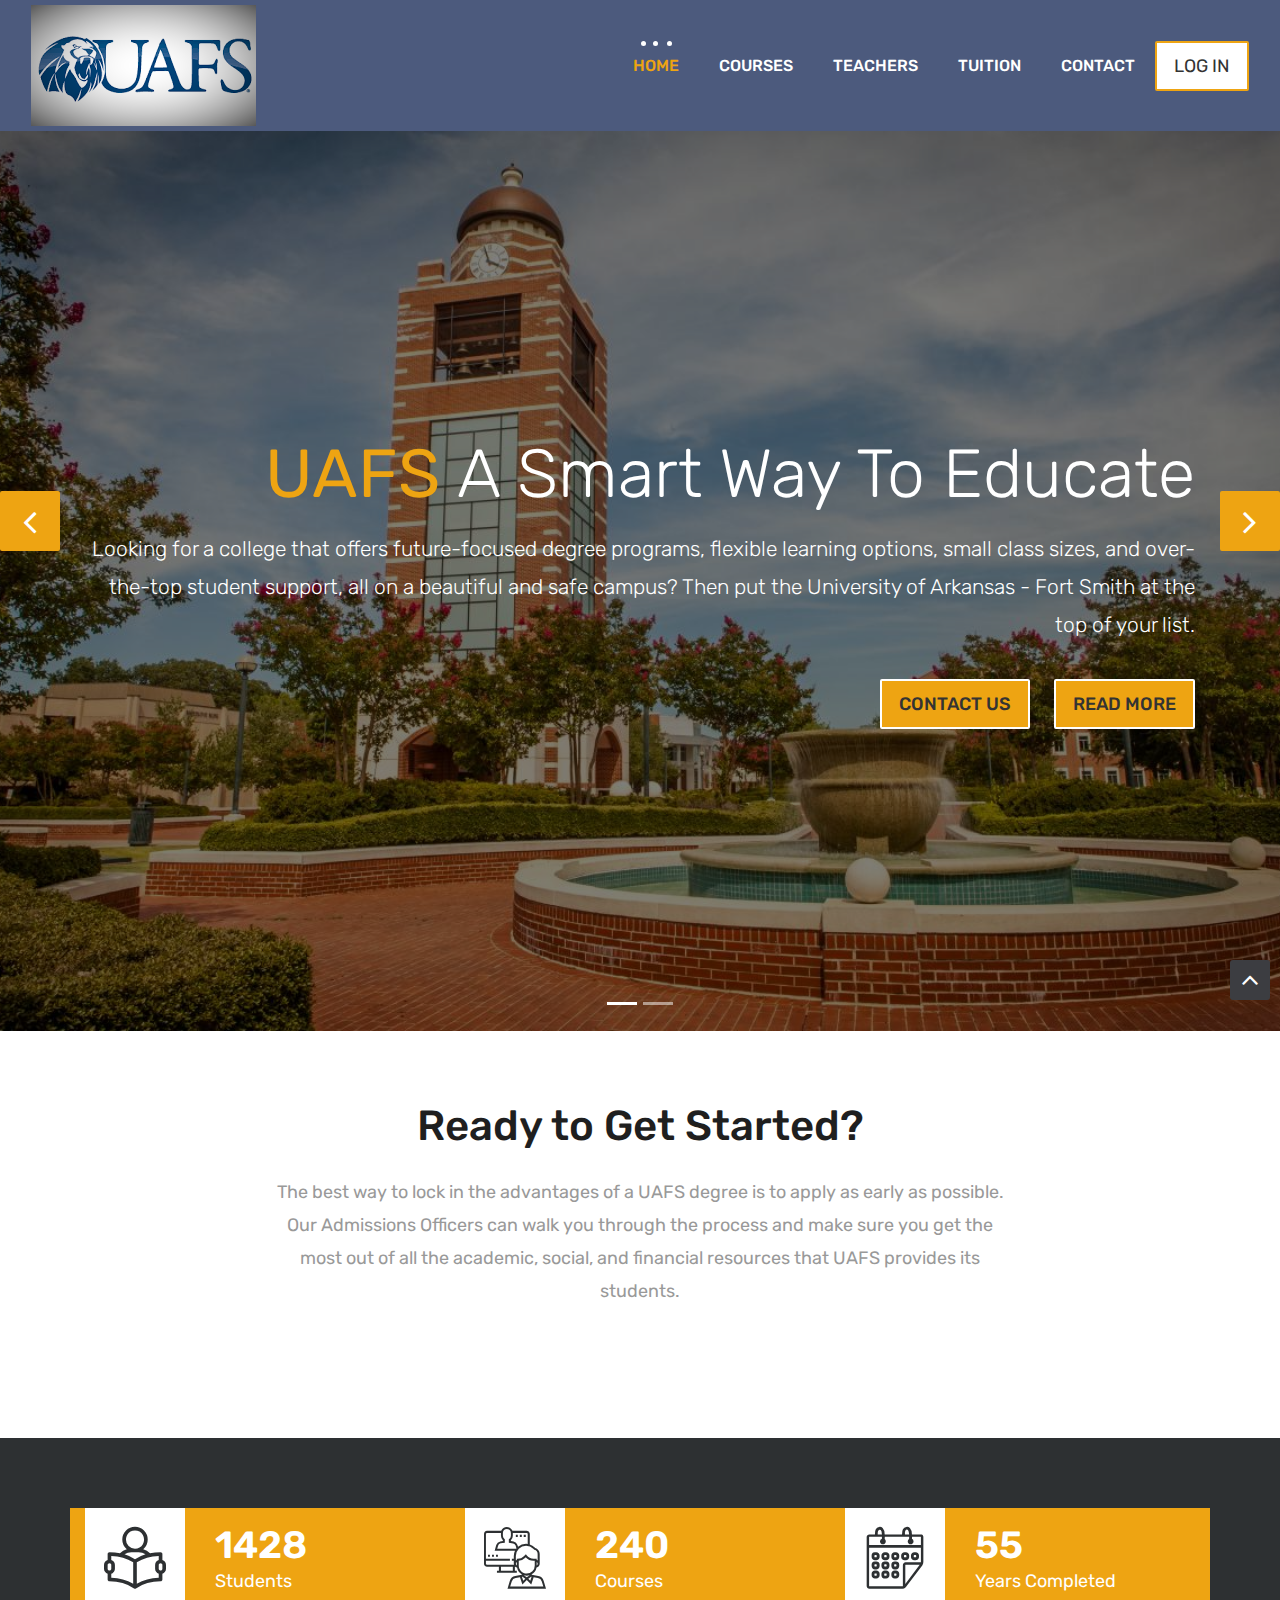
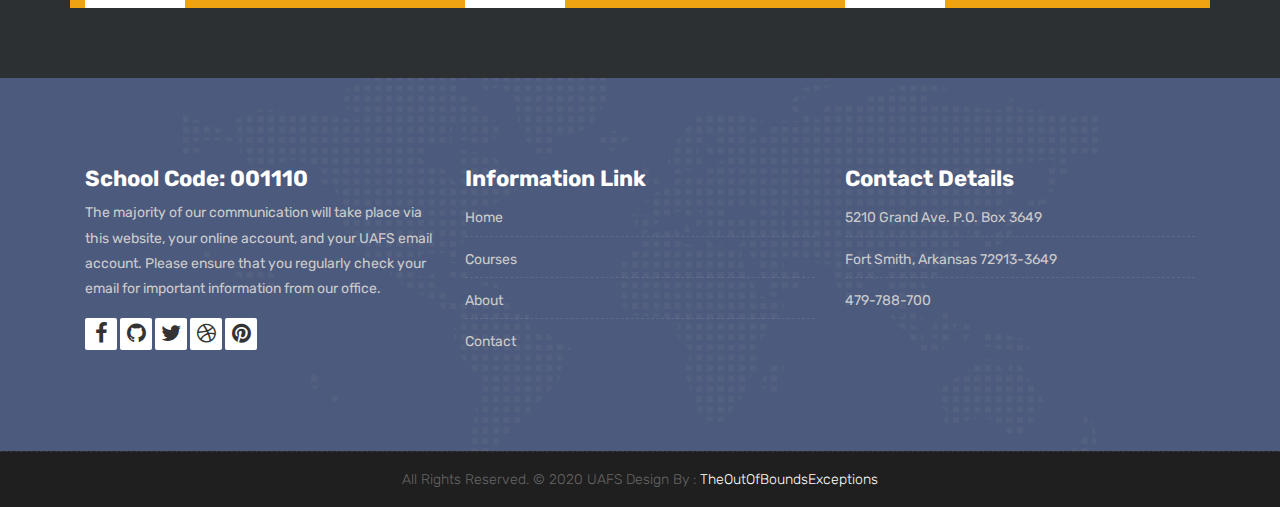
<file: index.html>
<!DOCTYPE html>
<html lang="en">

    <!-- Basic -->
    <meta charset="utf-8">
    <meta http-equiv="X-UA-Compatible" content="IE=edge">   
   
    <!-- Mobile Metas -->
    <meta name="viewport" content="width=device-width, initial-scale=1">
 
     <!-- Site Metas -->
    <title>UAFS Mobile Website</title>  
    <meta name="keywords" content="">
    <meta name="description" content="">
    <meta name="author" content="">

    <!-- Site Icons -->
    <link rel="shortcut icon" href="images/LionTiny.png" type="image/x-icon" />
    <link rel="Lion icon" href="images/Lion.png">

    <!-- Bootstrap CSS -->
    <link rel="stylesheet" href="css/bootstrap.min.css">
    <!-- Site CSS -->
    <link rel="stylesheet" href="style.css">
    <!-- ALL VERSION CSS -->
    <link rel="stylesheet" href="css/versions.css">
    <!-- Responsive CSS -->
    <link rel="stylesheet" href="css/responsive.css">
    <!-- Custom CSS -->
    <script src="js/modernizer.js"></script>

    <!--[if lt IE 9]>
      <script src="https://oss.maxcdn.com/libs/html5shiv/3.7.0/html5shiv.js"></script>
      <script src="https://oss.maxcdn.com/libs/respond.js/1.4.2/respond.min.js"></script>
    <![endif]-->

</head>
<body class="host_version"> 

	<!-- Modal -->
	<div class="modal fade" id="login" tabindex="-1" role="dialog" aria-labelledby="myModalLabel">
	  <div class="modal-dialog modal-dialog-centered modal-lg" role="document">
		<div class="modal-content">
			<div class="modal-header tit-up">
				<button type="button" class="close" data-dismiss="modal" aria-hidden="true">&times;</button>
				<h4 class="modal-title">Login</h4>
			</div>
			<div class="modal-body student-box">
				<!-- Nav tabs -->
				<ul class="nav nav-tabs">
					<li><a class="active" href="#StudentLogin" data-toggle="tab">Student Login</a></li>
					<li><a href="#StaffLogin" data-toggle="tab">UAFS Staff Login</a></li>
				</ul>
				<!-- Tab panes -->
				<div class="tab-content">
					<div class="tab-pane active" id="StudentLogin">
						<form role="form" class="form-horizontal">
							<div class="form-group">
								<div class="col-sm-12">
									<input class="form-control" id="studentEmail" placeholder="Email" type="text">
								</div>
							</div>
							<div class="form-group">
								<div class="col-sm-12">
									<input class="form-control" id="studentPassword" placeholder="Password" type="email">
								</div>
							</div>
							<div class="row">
								<div class="col-sm-10">
									<button type="submit" class="btn btn-light btn-radius btn-brd grd1">
										Submit
									</button>
									<a class="for-pwd" href="javascript:;">Forgot your password?</a>
								</div>
							</div>
						</form>
					</div>
					<div class="tab-pane" id="StaffLogin">
						<form role="form" class="form-horizontal">
							<div class="form-group">
								<div class="col-sm-12">
									<input class="form-control" id="staffName" placeholder="Name" type="text">
								</div>
							</div>
							<div class="form-group">
								<div class="col-sm-12">
									<input class="form-control" id="staffEmail" placeholder="Email" type="email">
								</div>
							</div>
							<div class="form-group">
								<div class="col-sm-12">
									<input class="form-control" id="staffPassword" placeholder="Password" type="password">
								</div>
							</div>
							<div class="row">
								<div class="col-sm-10">
									<button type="submit" class="btn btn-light btn-radius btn-brd grd1">
										Submit
									</button>
									<a class="for-pwd" href="javascript:;">Forgot your password?</a>
								</div>
							</div>
						</form>
					</div>
				</div>
			</div>
		</div>
	  </div>
	</div>

    <!-- LOADER -->
	<div id="preloader">
		<div class="loader-container">
			<div class="progress-br float shadow">
				<div class="progress__item"></div>
			</div>
		</div>
	</div>
	<!-- END LOADER -->	
	
	<!-- Start header -->
	<header class="top-navbar">
		<nav class="navbar navbar-expand-lg navbar-light bg-light">
			<div class="container-fluid">
				<a class="navbar-brand" href="index.html">
					<img src="images/Logo.png" alt="" />
				</a>
				<button class="navbar-toggler" type="button" data-toggle="collapse" data-target="#navbars-host" aria-controls="navbars-rs-food" aria-expanded="false" aria-label="Toggle navigation">
					<span class="icon-bar"></span>
                    <span class="icon-bar"></span>
                    <span class="icon-bar"></span>
				</button>
				<div class="collapse navbar-collapse" id="navbars-host">
					<ul class="navbar-nav ml-auto">
					<li class="nav-item active"><a class="nav-link" href="index.html">Home</a></li>
						<li class="nav-item"><a class="nav-link" href="courses.html">Courses</a></li>
						<li class="nav-item"><a class="nav-link" href="teachers.html">Teachers</a></li>
						<li class="nav-item"><a class="nav-link" href="tuition.html">Tuition</a></li>
						<li class="nav-item"><a class="nav-link" href="contact.html">Contact</a></li>
					</ul>
					<ul class="nav navbar-nav navbar-right">
                        <li><a class="hover-btn-new log orange" href="#" data-toggle="modal" data-target="#login"><span>Log In</span></a></li>
                    </ul>
				</div>
			</div>
		</nav>
	</header>
	<!-- End header -->
	
	<div id="carouselExampleControls" class="carousel slide bs-slider box-slider" data-ride="carousel" data-pause="hover" data-interval="false" >
		<!-- Indicators -->
		<ol class="carousel-indicators">
			<li data-target="#carouselExampleControls" data-slide-to="0" class="active"></li>
			<li data-target="#carouselExampleControls" data-slide-to="1"></li>
		</ol>
		<div class="carousel-inner" role="listbox">
			<div class="carousel-item active">
				<div id="home" class="first-section" style="background-image:url('images/slider1.jpg');">
					<div class="dtab">
						<div class="container">
							<div class="row">
								<div class="col-md-12 col-sm-12 text-right">
									<div class="big-tagline">
										<h2><strong>UAFS </strong> A smart way to Educate</h2>
										<p class="lead">Looking for a college that offers future-focused degree programs, flexible learning options, small class sizes, and over-the-top student support, all on a beautiful and safe campus?  Then put the University of Arkansas - Fort Smith at the top of your list.</p>
											<a href="#" class="hover-btn-new"><span>Contact Us</span></a>
											&nbsp;&nbsp;&nbsp;&nbsp;&nbsp;&nbsp;
											<a href="#" class="hover-btn-new"><span>Read More</span></a>
									</div>
								</div>
							</div><!-- end row -->            
						</div><!-- end container -->
					</div>
				</div><!-- end section -->
			</div>
			<div class="carousel-item">
				<div id="home" class="first-section" style="background-image:url('images/slider2.jpg');">
					<div class="dtab">
						<div class="container">
							<div class="row">
								<div class="col-md-12 col-sm-12 text-left">
									<div class="big-tagline">
										<h2><strong>Our Strongpoints</strong></h2>
										<p class="lead" data-animation="animated fadeInLeft">We have 2 masters program and over 80 future-focused bachelor's and associate degrees and certificates. </p>
										<p class="lead" data-animation="animated fadeInLeft">Low 18 to 1 student to professor ratio.</p>
										<p class="lead" data-animation="animated fadeInLeft">Flexible learning options including online and evening courses.</p>
										<p class="lead" data-animation="animated fadeInLeft">One of the most affordable universities in the region.</p>	
										<p class="lead" data-animation="animated fadeInLeft">80+ student organizations.</p>
									</div>
								</div>
							</div><!-- end row -->            
						</div><!-- end container -->
					</div>
				</div><!-- end section -->
			</div>
			<!-- Left Control -->
			<a class="new-effect carousel-control-prev" href="#carouselExampleControls" role="button" data-slide="prev">
				<span class="fa fa-angle-left" aria-hidden="true"></span>
				<span class="sr-only">Previous</span>
			</a>

			<!-- Right Control -->
			<a class="new-effect carousel-control-next" href="#carouselExampleControls" role="button" data-slide="next">
				<span class="fa fa-angle-right" aria-hidden="true"></span>
				<span class="sr-only">Next</span>
			</a>
		</div>
	</div>
	
    <div id="overviews" class="section wb">
        <div class="container">
            <div class="section-title row text-center">
                <div class="col-md-8 offset-md-2">
                    <h3>Ready to Get Started?</h3>
                    <p class="lead">The best way to lock in the advantages of a UAFS degree is to apply as early as possible. Our Admissions Officers can walk you through the process and make sure you get the most out of all the academic, social, and financial resources that UAFS provides its students.</p>
                </div>
            </div><!-- end title -->
        </div><!-- end container -->
    </div><!-- end section -->
	<div class="section cl">
		<div class="container">
			<div class="row text-left stat-wrap">
				<div class="col-md-4 col-sm-4 col-xs-12">
					<span data-scroll class="global-radius icon_wrap effect-1 alignleft"><i class="flaticon-study"></i></span>
					<p class="stat_count">12000</p>
					<h3>Students</h3>
				</div><!-- end col -->

				<div class="col-md-4 col-sm-4 col-xs-12">
					<span data-scroll class="global-radius icon_wrap effect-1 alignleft"><i class="flaticon-online"></i></span>
					<p class="stat_count">240</p>
					<h3>Courses</h3>
				</div><!-- end col -->

				<div class="col-md-4 col-sm-4 col-xs-12">
					<span data-scroll class="global-radius icon_wrap effect-1 alignleft"><i class="flaticon-years"></i></span>
					<p class="stat_count">55</p>
					<h3>Years Completed</h3>
				</div><!-- end col -->
			</div><!-- end row -->
		</div><!-- end container -->
	</div><!-- end section -->

    <footer class="footer">
        <div class="container">
            <div class="row">
                <div class="col-lg-4 col-md-4 col-xs-12">
                    <div class="widget clearfix">
                        <div class="widget-title">
                            <h3>School Code: 001110</h3>
                        </div>
                        <p> The majority of our communication will take place via this website, your online account, and your UAFS email account.  Please ensure that you regularly check your email for important information from our office.</p>   
						<div class="footer-right">
							<ul class="footer-links-soi">
								<li><a href="#"><i class="fa fa-facebook"></i></a></li>
								<li><a href="#"><i class="fa fa-github"></i></a></li>
								<li><a href="#"><i class="fa fa-twitter"></i></a></li>
								<li><a href="#"><i class="fa fa-dribbble"></i></a></li>
								<li><a href="#"><i class="fa fa-pinterest"></i></a></li>
							</ul><!-- end links -->
						</div>						
                    </div><!-- end clearfix -->
                </div><!-- end col -->

				<div class="col-lg-4 col-md-4 col-xs-12">
                    <div class="widget clearfix">
                        <div class="widget-title">
                            <h3>Information Link</h3>
                        </div>
                        <ul class="footer-links">
                            <li><a href="./index.html">Home</a></li>
                            <li><a href="./courses.html">Courses</a></li>
			    <li><a href="#">About</a></li>
			    <li><a href="#">Contact</a></li>
                        </ul><!-- end links -->
                    </div><!-- end clearfix -->
                </div><!-- end col -->
				
                <div class="col-lg-4 col-md-4 col-xs-12">
                    <div class="widget clearfix">
                        <div class="widget-title">
                            <h3>Contact Details</h3>
                        </div>

                        <ul class="footer-links">
                            <li>5210 Grand Ave. P.O. Box 3649</li>
                            <li>Fort Smith, Arkansas 72913-3649</li>
                            <li>479-788-700</li>
                        </ul><!-- end links -->
                    </div><!-- end clearfix -->
                </div><!-- end col -->
				
            </div><!-- end row -->
        </div><!-- end container -->
    </footer><!-- end footer -->

    <div class="copyrights">
        <div class="container">
            <div class="footer-distributed">
                <div class="footer-center">                   
                    <p class="footer-company-name">All Rights Reserved. &copy; 2020 UAFS Design By : <a href="#">TheOutOfBoundsExceptions</a></p>
                </div>
            </div>
        </div><!-- end container -->
    </div><!-- end copyrights -->

    <a href="#" id="scroll-to-top" class="dmtop global-radius"><i class="fa fa-angle-up"></i></a>

    <!-- ALL JS FILES -->
    <script src="js/all.js"></script>
    <!-- ALL PLUGINS -->
    <script src="js/custom.js"></script>
	<script src="js/timeline.min.js"></script>
	<script>
		timeline(document.querySelectorAll('.timeline'), {
			forceVerticalMode: 700,
			mode: 'horizontal',
			verticalStartPosition: 'left',
			visibleItems: 4
		});
	</script>
</body>
</html>
</file>
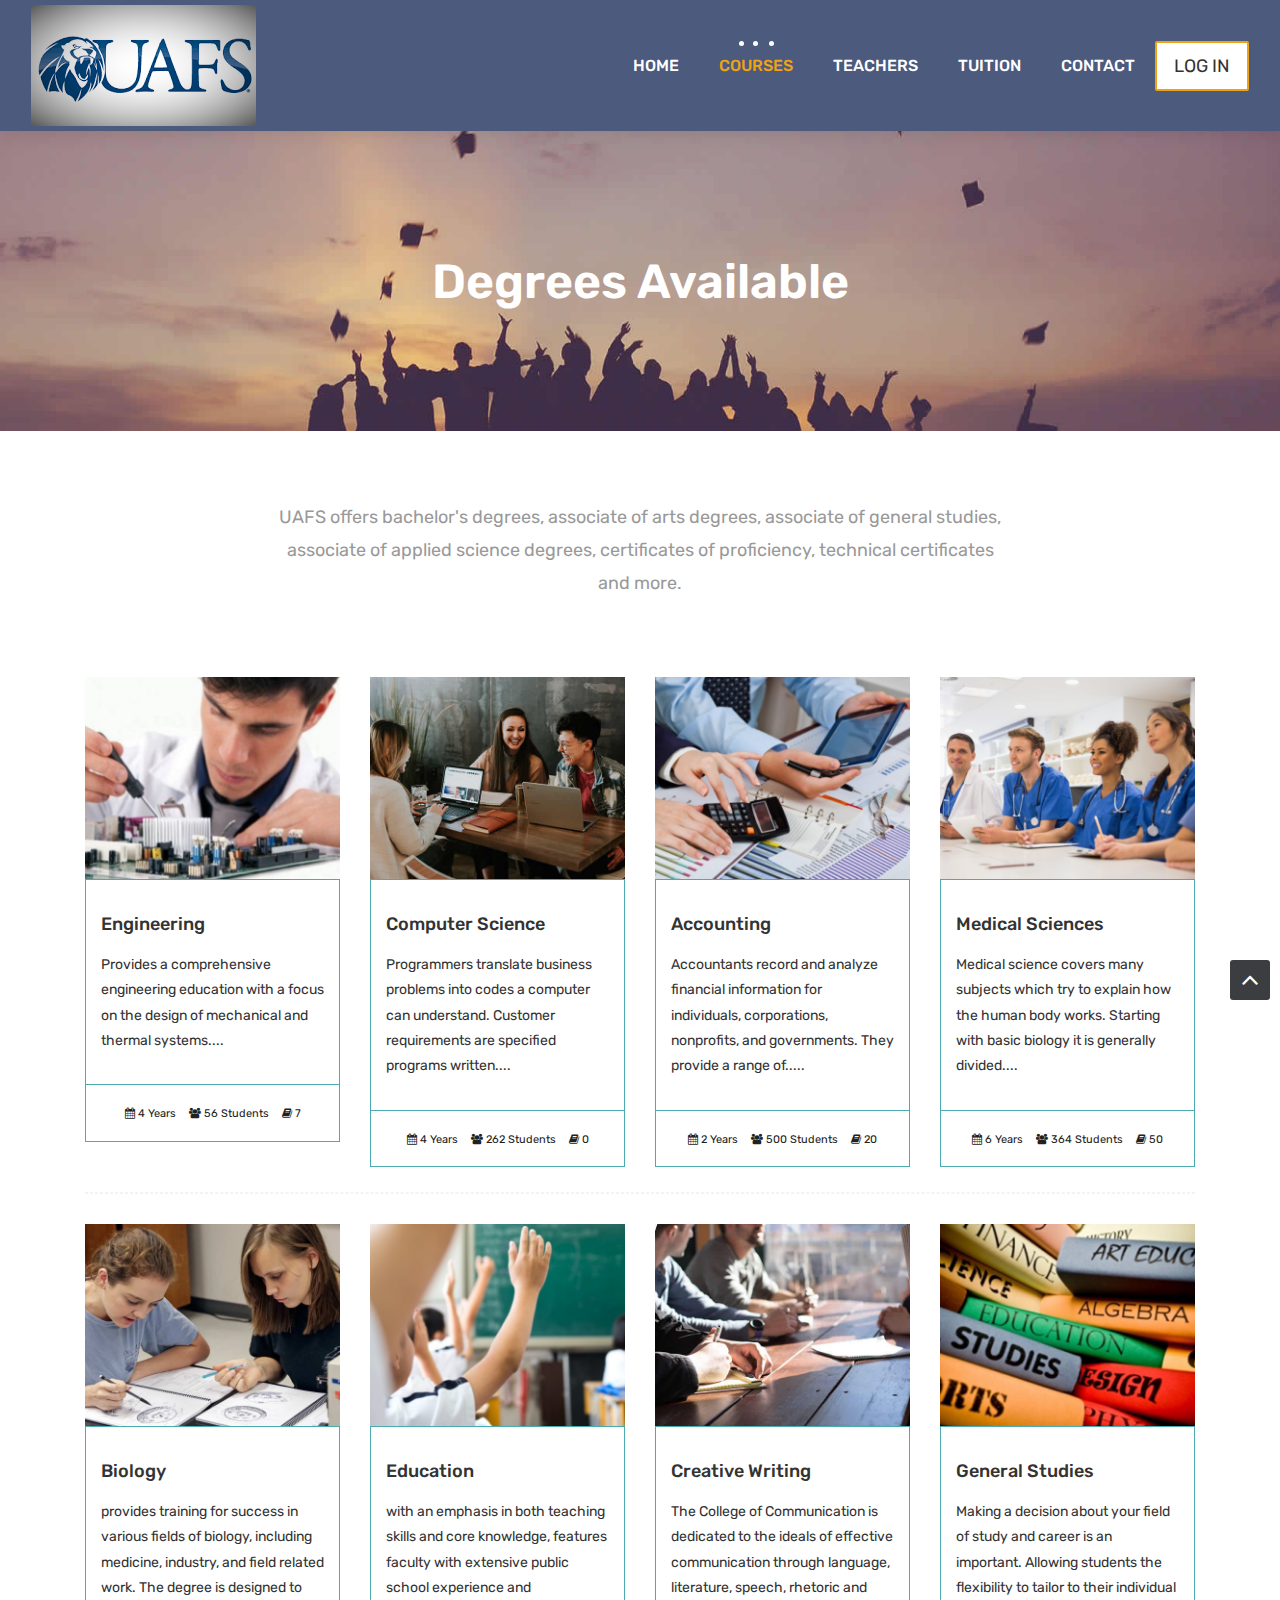
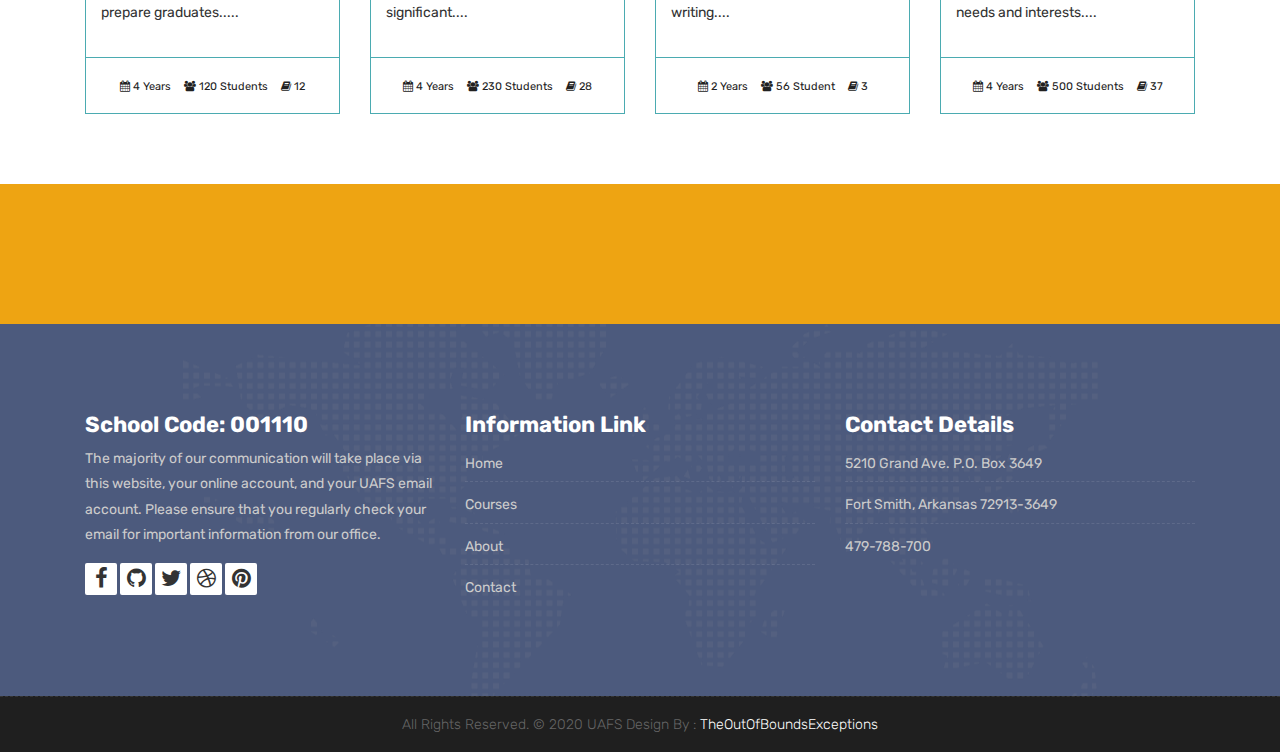
<file: courses.html>
<!DOCTYPE html>
<html lang="en">

    <!-- Basic -->
    <meta charset="utf-8">
    <meta http-equiv="X-UA-Compatible" content="IE=edge">   
   
    <!-- Mobile Metas -->
    <meta name="viewport" content="width=device-width, initial-scale=1">
 
     <!-- Site Metas -->
    <title>UAFS Mobile Website</title>  
    <meta name="keywords" content="">
    <meta name="description" content="">
    <meta name="author" content="">

    <!-- Site Icons -->
    <link rel="shortcut icon" href="images/LionTiny.png" type="image/x-icon" />
    <link rel="Lion icon" href="images/Lion.png">

    <!-- Bootstrap CSS -->
    <link rel="stylesheet" href="css/bootstrap.min.css">
    <!-- Site CSS -->
    <link rel="stylesheet" href="style.css">
    <!-- ALL VERSION CSS -->
    <link rel="stylesheet" href="css/versions.css">
    <!-- Responsive CSS -->
    <link rel="stylesheet" href="css/responsive.css">
    <!-- Custom CSS -->
    <script src="js/modernizer.js"></script>

    <!--[if lt IE 9]>
      <script src="https://oss.maxcdn.com/libs/html5shiv/3.7.0/html5shiv.js"></script>
      <script src="https://oss.maxcdn.com/libs/respond.js/1.4.2/respond.min.js"></script>
    <![endif]-->

</head>
<body class="host_version"> 

	<!-- Modal -->
	<div class="modal fade" id="login" tabindex="-1" role="dialog" aria-labelledby="myModalLabel">
	  <div class="modal-dialog modal-dialog-centered modal-lg" role="document">
		<div class="modal-content">
			<div class="modal-header tit-up">
				<button type="button" class="close" data-dismiss="modal" aria-hidden="true">&times;</button>
				<h4 class="modal-title">Login</h4>
			</div>
			<div class="modal-body student-box">
				<!-- Nav tabs -->
				<ul class="nav nav-tabs">
					<li><a class="active" href="#StudentLogin" data-toggle="tab">Student Login</a></li>
					<li><a href="#StaffLogin" data-toggle="tab">UAFS Staff Login</a></li>
				</ul>
				<!-- Tab panes -->
				<div class="tab-content">
					<div class="tab-pane active" id="StudentLogin">
						<form role="form" class="form-horizontal">
							<div class="form-group">
								<div class="col-sm-12">
									<input class="form-control" id="studentEmail" placeholder="Email" type="text">
								</div>
							</div>
							<div class="form-group">
								<div class="col-sm-12">
									<input class="form-control" id="studentPassword" placeholder="Password" type="email">
								</div>
							</div>
							<div class="row">
								<div class="col-sm-10">
									<button type="submit" class="btn btn-light btn-radius btn-brd grd1">
										Submit
									</button>
									<a class="for-pwd" href="javascript:;">Forgot your password?</a>
								</div>
							</div>
						</form>
					</div>
					<div class="tab-pane" id="StaffLogin">
						<form role="form" class="form-horizontal">
							<div class="form-group">
								<div class="col-sm-12">
									<input class="form-control" id="staffName" placeholder="Name" type="text">
								</div>
							</div>
							<div class="form-group">
								<div class="col-sm-12">
									<input class="form-control" id="staffEmail" placeholder="Email" type="email">
								</div>
							</div>
							<div class="form-group">
								<div class="col-sm-12">
									<input class="form-control" id="staffPassword" placeholder="Password" type="password">
								</div>
							</div>
							<div class="row">
								<div class="col-sm-10">
									<button type="submit" class="btn btn-light btn-radius btn-brd grd1">
										Submit
									</button>
									<a class="for-pwd" href="javascript:;">Forgot your password?</a>
								</div>
							</div>
						</form>
					</div>
				</div>
			</div>
		</div>
	  </div>
	</div>


    <!-- LOADER -->
	<div id="preloader">
		<div class="loader-container">
			<div class="progress-br float shadow">
				<div class="progress__item"></div>
			</div>
		</div>
	</div>
    <!-- END LOADER -->	

    <!-- Start header -->
	<header class="top-navbar">
		<nav class="navbar navbar-expand-lg navbar-light bg-light">
			<div class="container-fluid">
				<a class="navbar-brand" href="index.html">
					<img src="images/Logo.png" alt="" />
				</a>
				<button class="navbar-toggler" type="button" data-toggle="collapse" data-target="#navbars-host" aria-controls="navbars-rs-food" aria-expanded="false" aria-label="Toggle navigation">
					<span class="icon-bar"></span>
                    <span class="icon-bar"></span>
                    <span class="icon-bar"></span>
				</button>
				<div class="collapse navbar-collapse" id="navbars-host">
					<ul class="navbar-nav ml-auto">
					<li class="nav-item"><a class="nav-link" href="index.html">Home</a></li>
					<li class="nav-item active"><a class="nav-link" href="courses.html">Courses</a></li>
					<li class="nav-item"><a class="nav-link" href="teachers.html">Teachers</a></li>
					<li class="nav-item"><a class="nav-link" href="tuition.html">Tuition</a></li>
					<li class="nav-item"><a class="nav-link" href="contact.html">Contact</a></li>
					</ul>
					<ul class="nav navbar-nav navbar-right">
                        <li><a class="hover-btn-new log orange" href="#" data-toggle="modal" data-target="#login"><span>Log In</span></a></li>
                    </ul>
				</div>
			</div>
		</nav>
	</header>
	<!-- End header -->
	
	<div class="courses-title-box">
		<div class="container text-center">
			<h1>Degrees Available<span class="m_1"></span></h1>
		</div>
	</div>
	
    <div id="overviews" class="section wb">
        <div class="container">
            <div class="section-title row text-center">
                <div class="col-md-8 offset-md-2">
                    <p class="lead">UAFS offers bachelor's degrees, associate of arts degrees, associate of general studies, associate of applied science degrees, certificates of proficiency, technical certificates and more.</p>
                </div>
            </div><!-- end title -->

            <hr class="invis"> 

            <div class="row"> 
                <div class="col-lg-3 col-md-6 col-12">
                    <div class="course-item">
						<div class="image-blog">
							<img src="images/degree1.jpg" alt="" class="img-fluid">
						</div>
						<div class="course-br">
							<div class="course-title">
								<h2><a href="#" title="">Engineering</a></h2>
				                    			</div>
							<div class="course-desc">
								<p>Provides a comprehensive engineering education with a focus on the design of mechanical and thermal systems.... </p>
							</div>
						</div>
						<div class="course-meta-bot">
							<ul>
								<li><i class="fa fa-calendar" aria-hidden="true"></i> 4 Years</li>
								<li><i class="fa fa-users" aria-hidden="true"></i> 56 Students</li>
								<li><i class="fa fa-book" aria-hidden="true"></i> 7</li>
							</ul>
						</div>
					</div>
                </div><!-- end col -->

                <div class="col-lg-3 col-md-6 col-12">
                    <div class="course-item">
						<div class="image-blog">
							<img src="images/degree2.jpg" alt="" class="img-fluid">
						</div>
						<div class="course-br">
							<div class="course-title">
								<h2><a href="#" title="">Computer Science</a></h2>
							</div>
							<div class="blog-desc">
								<p>Programmers translate business problems into codes a computer can understand. Customer requirements are specified programs written.... </p>
							</div>
						</div>
						<div class="course-meta-bot">
							<ul>
								<li><i class="fa fa-calendar" aria-hidden="true"></i> 4 Years</li>
								<li><i class="fa fa-users" aria-hidden="true"></i> 262 Students</li>
								<li><i class="fa fa-book" aria-hidden="true"></i> 0</li>
							</ul>
						</div>
					</div>
                </div><!-- end col -->	
				
				<div class="col-lg-3 col-md-6 col-12">
                    <div class="course-item">
						<div class="image-blog">
							<img src="images/degree3.jpg" alt="" class="img-fluid">
						</div>
						<div class="course-br">
							<div class="course-title">
								<h2><a href="#" title="">Accounting</a></h2>
							</div>
							<div class="course-desc">
								<p>Accountants record and analyze financial information for individuals, corporations, nonprofits, and governments.  They provide a range of..... </p>
							</div>
						</div>
						<div class="course-meta-bot">
							<ul>
								<li><i class="fa fa-calendar" aria-hidden="true"></i> 2 Years</li>
								<li><i class="fa fa-users" aria-hidden="true"></i> 500 Students</li>
								<li><i class="fa fa-book" aria-hidden="true"></i> 20</li>
							</ul>
						</div>
					</div>
                </div><!-- end col -->
				
				<div class="col-lg-3 col-md-6 col-12">
                   <div class="course-item">
						<div class="image-blog">
							<img src="images/degree4.jpeg" alt="" class="img-fluid">
						</div>
						<div class="course-br">
							<div class="course-title">
								<h2><a href="#" title="">Medical Sciences</a></h2>
							</div>
							<div class="course-desc">
								<p>Medical science covers many subjects which try to explain how the human body works. Starting with basic biology it is generally divided.... </p>
							</div>
						</div>
						<div class="course-meta-bot">
							<ul>
								<li><i class="fa fa-calendar" aria-hidden="true"></i> 6 Years</li>
								<li><i class="fa fa-users" aria-hidden="true"></i> 364 Students</li>
								<li><i class="fa fa-book" aria-hidden="true"></i> 50</li>
							</ul>
						</div>
					</div>
                </div><!-- end col -->
            </div><!-- end row -->			
			
			<hr class="hr3"> 
			
            <div class="row"> 
				<div class="col-lg-3 col-md-6 col-12">
                   <div class="course-item">
						<div class="image-blog">
							<img src="images/degree5.jpg" alt="" class="img-fluid">
						</div>
						<div class="course-br">
							<div class="course-title">
								<h2><a href="#" title="">Biology</a></h2>
							</div>
							<div class="course-desc">
								<p>provides training for success in various fields of biology, including medicine, industry, and field related work. The degree is designed to prepare graduates..... </p>
							</div>
						</div>
						<div class="course-meta-bot">
							<ul>
								<li><i class="fa fa-calendar" aria-hidden="true"></i> 4 Years</li>
								<li><i class="fa fa-users" aria-hidden="true"></i> 120 Students</li>
								<li><i class="fa fa-book" aria-hidden="true"></i> 12</li>
							</ul>
						</div>
					</div>
                </div><!-- end col -->
				
				<div class="col-lg-3 col-md-6 col-12">
                    <div class="course-item">
						<div class="image-blog">
							<img src="images/degree7.jpg" alt="" class="img-fluid">
						</div>
						<div class="course-br">
							<div class="course-title">
								<h2><a href="#" title="">Education</a></h2>
							</div>
							<div class="blog-desc">
								<p>with an emphasis in both teaching skills and core knowledge, features faculty with extensive public school experience and significant.... </p>
							</div>
						</div>
						<div class="course-meta-bot">
							<ul>
								<li><i class="fa fa-calendar" aria-hidden="true"></i> 4 Years</li>
								<li><i class="fa fa-users" aria-hidden="true"></i> 230 Students</li>
								<li><i class="fa fa-book" aria-hidden="true"></i> 28</li>
							</ul>
						</div>
					</div>
                </div><!-- end col -->
				
                <div class="col-lg-3 col-md-6 col-12">
                    <div class="course-item">
						<div class="image-blog">
							<img src="images/degree6.jpg" alt="" class="img-fluid">
						</div>		
						<div class="course-br">
							<div class="course-title">
								<h2><a href="#" title="">Creative Writing</a></h2>
							</div>
							<div class="course-desc">
								<p>The College of Communication is dedicated to the ideals of effective communication through language, literature, speech, rhetoric and writing.... </p>
							</div>
						</div>
						<div class="course-meta-bot">
							<ul>
								<li><i class="fa fa-calendar" aria-hidden="true"></i> 2 Years</li>
								<li><i class="fa fa-users" aria-hidden="true"></i> 56 Student</li>
								<li><i class="fa fa-book" aria-hidden="true"></i> 3</li>
							</ul>
						</div>
					</div>
                </div><!-- end col -->

                <div class="col-lg-3 col-md-6 col-12">
                    <div class="course-item">
						<div class="image-blog">
							<img src="images/degree8.jpg" alt="" class="img-fluid">
						</div>
						<div class="course-br">
							<div class="course-title">
								<h2><a href="#" title="">General Studies</a></h2>
							</div>
							<div class="course-desc">
								<p>Making a decision about your field of study and career is an important. Allowing students the flexibility to tailor to their individual needs and interests.... </p>
							</div>
						</div>
						<div class="course-meta-bot">
							<ul>
								<li><i class="fa fa-calendar" aria-hidden="true"></i> 4 Years</li>
								<li><i class="fa fa-users" aria-hidden="true"></i> 500 Students</li>
								<li><i class="fa fa-book" aria-hidden="true"></i> 37</li>
							</ul>
						</div>
					</div>
                </div><!-- end col -->
            </div><!-- end row -->
        </div><!-- end container -->
    </div><!-- end section -->

    <div class="parallax section dbcolor">
        <div class="container">
            
        </div><!-- end container -->
    </div><!-- end section -->

    <footer class="footer">
        <div class="container">
            <div class="row">
                <div class="col-lg-4 col-md-4 col-xs-12">
                    <div class="widget clearfix">
                        <div class="widget-title">
                            <h3>School Code: 001110</h3>
                        </div>
                        <p> The majority of our communication will take place via this website, your online account, and your UAFS email account.  Please ensure that you regularly check your email for important information from our office.</p>   
						<div class="footer-right">
							<ul class="footer-links-soi">
								<li><a href="#"><i class="fa fa-facebook"></i></a></li>
								<li><a href="#"><i class="fa fa-github"></i></a></li>
								<li><a href="#"><i class="fa fa-twitter"></i></a></li>
								<li><a href="#"><i class="fa fa-dribbble"></i></a></li>
								<li><a href="#"><i class="fa fa-pinterest"></i></a></li>
							</ul><!-- end links -->
						</div>						
                    </div><!-- end clearfix -->
                </div><!-- end col -->

				<div class="col-lg-4 col-md-4 col-xs-12">
                    <div class="widget clearfix">
                        <div class="widget-title">
                            <h3>Information Link</h3>
                        </div>
                        <ul class="footer-links">
                            <li><a href="./index.html">Home</a></li>
                            <li><a href="./courses.html">Courses</a></li>
			    <li><a href="#">About</a></li>
			    <li><a href="#">Contact</a></li>
                        </ul><!-- end links -->
                    </div><!-- end clearfix -->
                </div><!-- end col -->
				
                <div class="col-lg-4 col-md-4 col-xs-12">
                    <div class="widget clearfix">
                        <div class="widget-title">
                            <h3>Contact Details</h3>
                        </div>

                        <ul class="footer-links">
                            <li>5210 Grand Ave. P.O. Box 3649</li>
                            <li>Fort Smith, Arkansas 72913-3649</li>
                            <li>479-788-700</li>
                        </ul><!-- end links -->
                    </div><!-- end clearfix -->
                </div><!-- end col -->
				
            </div><!-- end row -->
        </div><!-- end container -->
    </footer><!-- end footer -->

    <div class="copyrights">
        <div class="container">
            <div class="footer-distributed">
                <div class="footer-center">                   
                    <p class="footer-company-name">All Rights Reserved. &copy; 2020 UAFS Design By : <a href="#">TheOutOfBoundsExceptions</a></p>
                </div>
            </div>
        </div><!-- end container -->
    </div><!-- end copyrights -->

    <a href="#" id="scroll-to-top" class="dmtop global-radius"><i class="fa fa-angle-up"></i></a>

    <!-- ALL JS FILES -->
    <script src="js/all.js"></script>
    <!-- ALL PLUGINS -->
    <script src="js/custom.js"></script>
    </script>
</body>
</html>
</file>
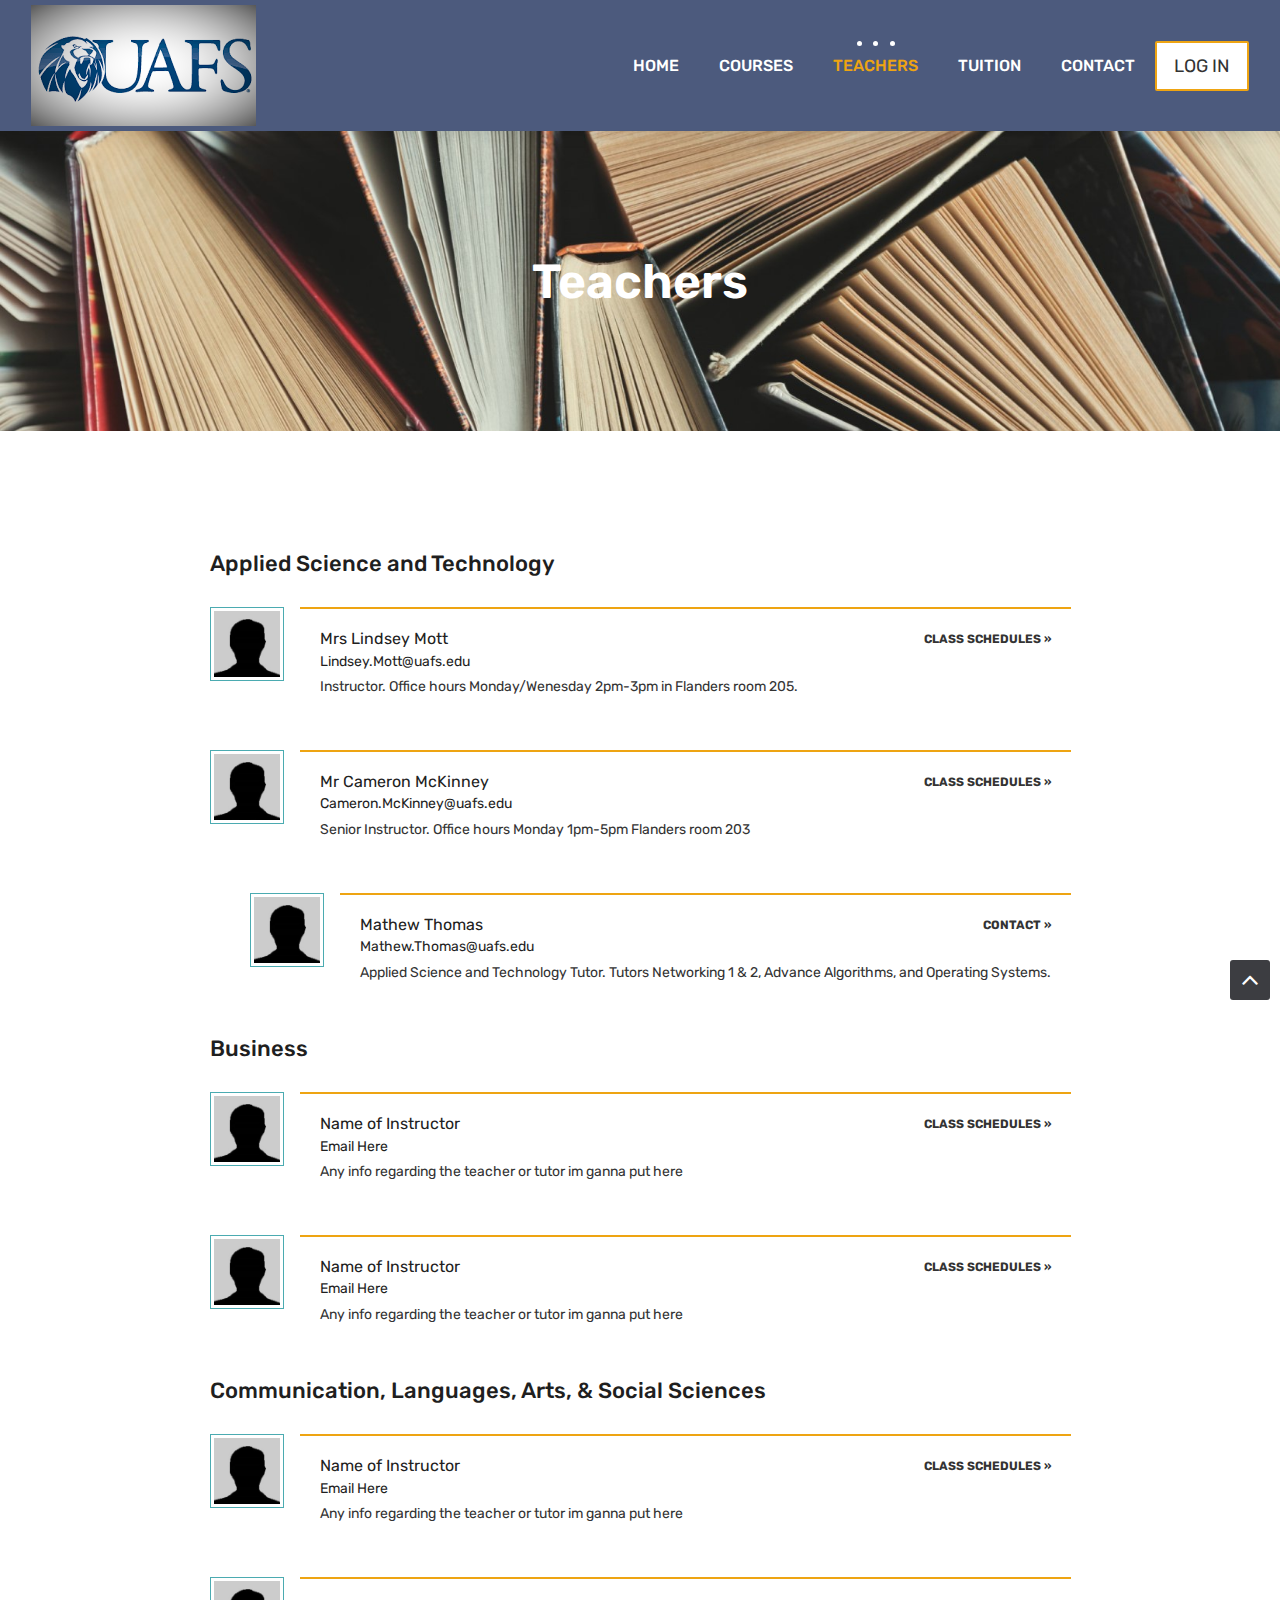
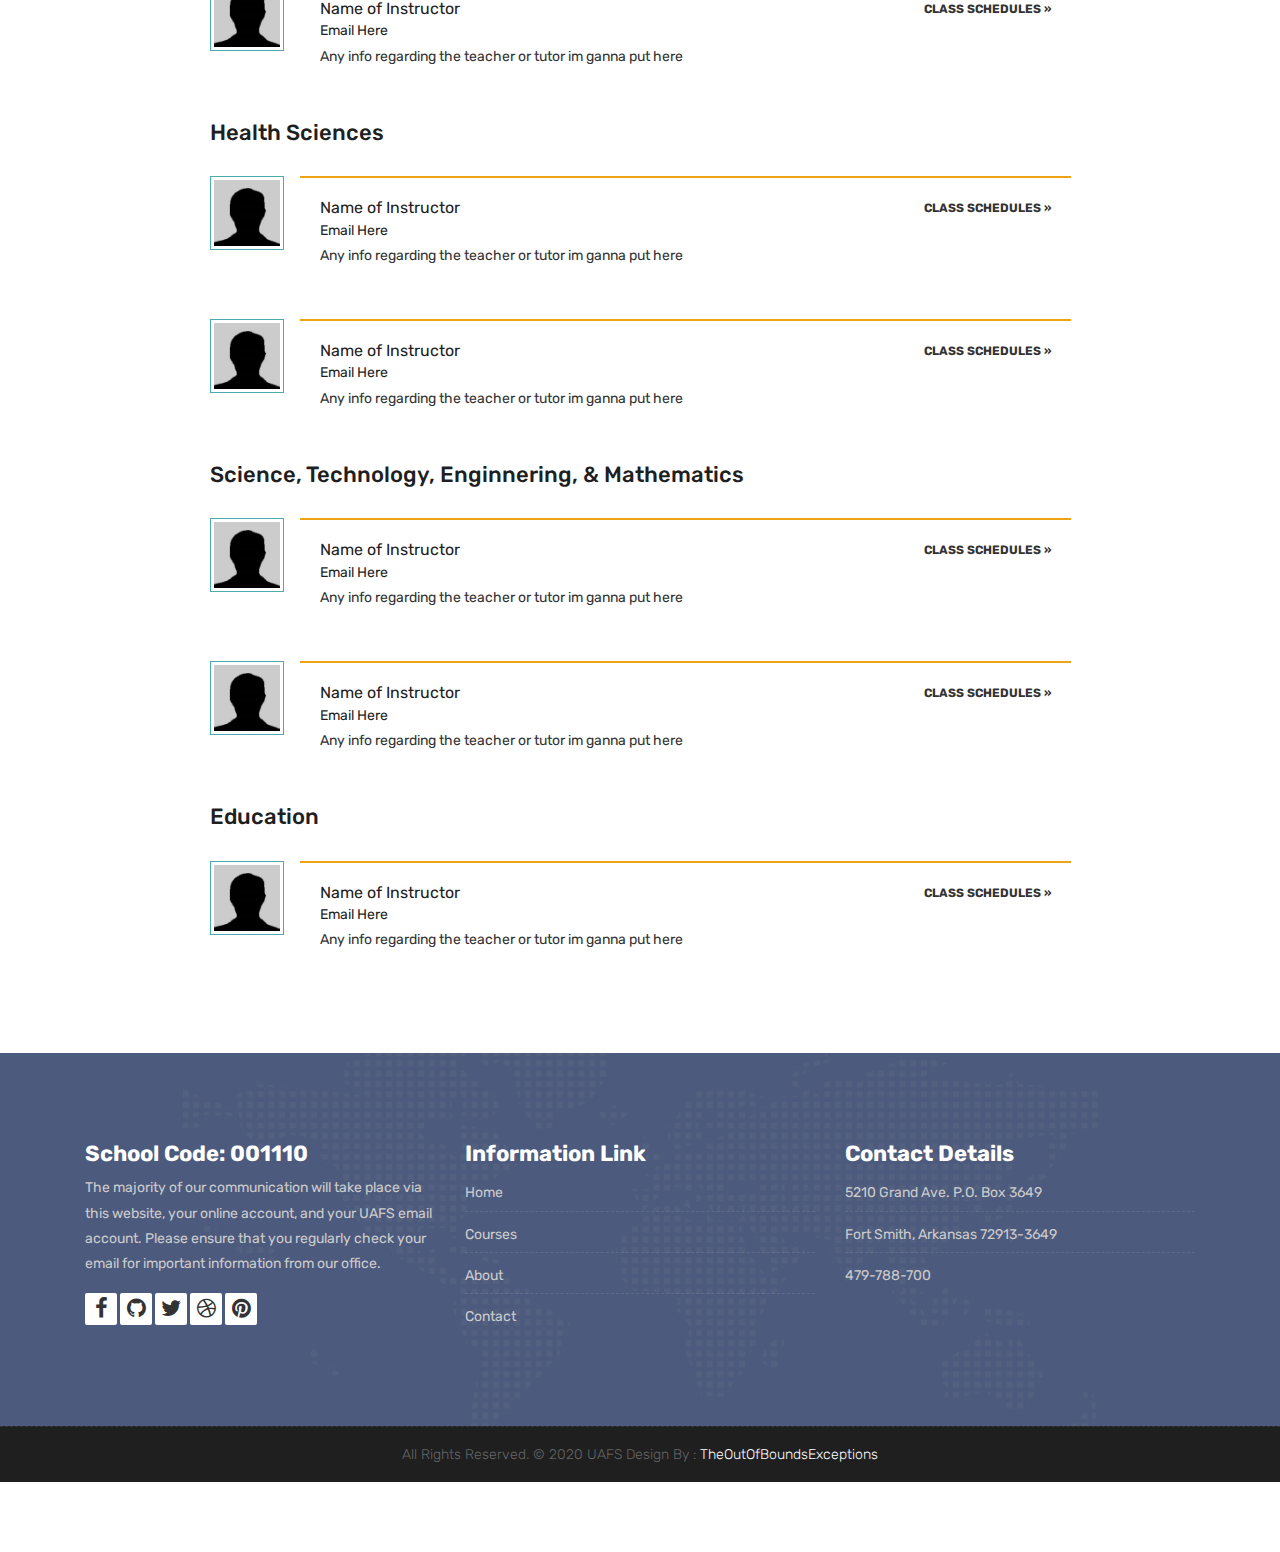
<file: teachers.html>
<!DOCTYPE html>
<html lang="en">

     <!-- Basic -->
    <meta charset="utf-8">
    <meta http-equiv="X-UA-Compatible" content="IE=edge">   
   
    <!-- Mobile Metas -->
    <meta name="viewport" content="width=device-width, initial-scale=1">
 
     <!-- Site Metas -->
    <title>UAFS Mobile Website</title>  
    <meta name="keywords" content="">
    <meta name="description" content="">
    <meta name="author" content="">

    <!-- Site Icons -->
    <link rel="shortcut icon" href="images/LionTiny.png" type="image/x-icon" />
    <link rel="Lion icon" href="images/Lion.png">

    <!-- Bootstrap CSS -->
    <link rel="stylesheet" href="css/bootstrap.min.css">
    <!-- Site CSS -->
    <link rel="stylesheet" href="style.css">
    <!-- ALL VERSION CSS -->
    <link rel="stylesheet" href="css/versions.css">
    <!-- Responsive CSS -->
    <link rel="stylesheet" href="css/responsive.css">

    <!-- Modernizer for Portfolio -->
    <script src="js/modernizer.js"></script>

    <!--[if lt IE 9]>
      <script src="https://oss.maxcdn.com/libs/html5shiv/3.7.0/html5shiv.js"></script>
      <script src="https://oss.maxcdn.com/libs/respond.js/1.4.2/respond.min.js"></script>
    <![endif]-->

</head>
<body class="host_version"> 

	<!-- Modal -->
	<div class="modal fade" id="login" tabindex="-1" role="dialog" aria-labelledby="myModalLabel">
	  <div class="modal-dialog modal-dialog-centered modal-lg" role="document">
		<div class="modal-content">
			<div class="modal-header tit-up">
				<button type="button" class="close" data-dismiss="modal" aria-hidden="true">&times;</button>
				<h4 class="modal-title">Login</h4>
			</div>
			<div class="modal-body student-box">
				<!-- Nav tabs -->
				<ul class="nav nav-tabs">
					<li><a class="active" href="#StudentLogin" data-toggle="tab">Student Login</a></li>
					<li><a href="#StaffLogin" data-toggle="tab">UAFS Staff Login</a></li>
				</ul>
				<!-- Tab panes -->
				<div class="tab-content">
					<div class="tab-pane active" id="StudentLogin">
						<form role="form" class="form-horizontal">
							<div class="form-group">
								<div class="col-sm-12">
									<input class="form-control" id="studentEmail" placeholder="Email" type="text">
								</div>
							</div>
							<div class="form-group">
								<div class="col-sm-12">
									<input class="form-control" id="studentPassword" placeholder="Password" type="email">
								</div>
							</div>
							<div class="row">
								<div class="col-sm-10">
									<button type="submit" class="btn btn-light btn-radius btn-brd grd1">
										Submit
									</button>
									<a class="for-pwd" href="javascript:;">Forgot your password?</a>
								</div>
							</div>
						</form>
					</div>
					<div class="tab-pane" id="StaffLogin">
						<form role="form" class="form-horizontal">
							<div class="form-group">
								<div class="col-sm-12">
									<input class="form-control" id="staffName" placeholder="Name" type="text">
								</div>
							</div>
							<div class="form-group">
								<div class="col-sm-12">
									<input class="form-control" id="staffEmail" placeholder="Email" type="email">
								</div>
							</div>
							<div class="form-group">
								<div class="col-sm-12">
									<input class="form-control" id="staffPassword" placeholder="Password" type="password">
								</div>
							</div>
							<div class="row">
								<div class="col-sm-10">
									<button type="submit" class="btn btn-light btn-radius btn-brd grd1">
										Submit
									</button>
									<a class="for-pwd" href="javascript:;">Forgot your password?</a>
								</div>
							</div>
						</form>
					</div>
				</div>
			</div>
		</div>
	  </div>
	</div>
     <!-- LOADER -->
	<div id="preloader">
		<div class="loader-container">
			<div class="progress-br float shadow">
				<div class="progress__item"></div>
			</div>
		</div>
	</div>
    <!-- END LOADER -->	

   <!-- Start header -->
	<header class="top-navbar">
		<nav class="navbar navbar-expand-lg navbar-light bg-light">
			<div class="container-fluid">
				<a class="navbar-brand" href="index.html">
					<img src="images/Logo.png" alt="" />
				</a>
				<button class="navbar-toggler" type="button" data-toggle="collapse" data-target="#navbars-host" aria-controls="navbars-rs-food" aria-expanded="false" aria-label="Toggle navigation">
					<span class="icon-bar"></span>
                    <span class="icon-bar"></span>
                    <span class="icon-bar"></span>
				</button>
				<div class="collapse navbar-collapse" id="navbars-host">
					<ul class="navbar-nav ml-auto">
					<li class="nav-item"><a class="nav-link" href="index.html">Home</a></li>
					<li class="nav-item"><a class="nav-link" href="courses.html">Courses</a></li>
					<li class="nav-item active"><a class="nav-link" href="teachers.html">Teachers</a></li>
					<li class="nav-item"><a class="nav-link" href="tuition.html">Tuition</a></li>
					<li class="nav-item"><a class="nav-link" href="contact.html">Contact</a></li>
					</ul>
					<ul class="nav navbar-nav navbar-right">
                        <li><a class="hover-btn-new log orange" href="#" data-toggle="modal" data-target="#login"><span>Log In</span></a></li>
                    </ul>
				</div>
			</div>
		</nav>
	</header>
	<!-- End header -->

	<div class="teachers-title-box">
		<div class="container text-center">
			<h1>Teachers<span class="m_1"></span></h1>
		</div>
	</div>
	

<div id="overviews" class="section wb">
        <div class="container">
            <div class="row"> 
		<div class="blog-teachers">
					<h4>Applied Science and Technology</h4>
					<div id="blog-teachers">
						<ul class="teachers-list">
							<li class="teacher">
								<div class="avatar"><img alt="" src="images/teacher.jpg" class="avatar"></div>
								<div class="teacher-container">
									<h5 class="teacher-author"><a href="#">Mrs Lindsey Mott</a></h5>
									<div class="teacher-meta">
										<a href="#" class="teacher-date link-style1">Lindsey.Mott@uafs.edu</a>
										<a class="teacher-reply-link link-style3" href="#respond">Class Schedules »</a>
									</div>
									<div class="teacher-body">
										<p>Instructor. Office hours Monday/Wenesday 2pm-3pm in Flanders room 205.</p>
									</div>
								</div>
							</li>
							<li class="teacher">
								<div class="avatar"><img alt="" src="images/teacher.jpg" class="avatar"></div>
								<div class="teacher-container">
									<h5 class="teacher-author"><a href="#">Mr Cameron McKinney</a></h5>
									<div class="teacher-meta">
										<a href="#" class="teacher-date link-style1">Cameron.McKinney@uafs.edu
</a>
										<a class="teacher-reply-link link-style3" href="#respond">Class Schedules »</a>
									</div>
									<div class="teacher-body">
										<p>Senior Instructor. Office hours Monday 1pm-5pm Flanders room 203</p>
									</div>
								</div>
								<ul class="children">
									<li class="teacher">
										<div class="avatar"><img alt="" src="images/teacher.jpg" class="avatar"></div>
										<div class="teacher-container">
											<h5 class="teacher-author"><a href="#">Mathew Thomas</a></h5>
											<div class="teacher-meta"><a href="#" class="teacher-date link-style1">Mathew.Thomas@uafs.edu</a><a class="teacher-reply-link link-style3" href="#respond">Contact »</a></div>
											<div class="teacher-body">
												<p>Applied Science and Technology Tutor. Tutors Networking 1 & 2, Advance Algorithms, and Operating Systems.</p>
											</div>
										</div>
									</li>
								</ul>
							</li>
						</ul>
					</div>
					<h4>Business</h4>
					<div id="blog-teachers">
						<ul class="teachers-list">
							<li class="teacher">
								<div class="avatar"><img alt="" src="images/teacher.jpg" class="avatar"></div>
								<div class="teacher-container">
									<h5 class="teacher-author"><a href="#">Name of Instructor</a></h5>
									<div class="teacher-meta">
										<a href="#" class="teacher-date link-style1">Email Here</a>
										<a class="teacher-reply-link link-style3" href="#respond">Class Schedules »</a>
									</div>
									<div class="teacher-body">
										<p>Any info regarding the teacher or tutor im ganna put here</p>
									</div>
								</div>
							</li>
							<li class="teacher">
								<div class="avatar"><img alt="" src="images/teacher.jpg" class="avatar"></div>
								<div class="teacher-container">
									<h5 class="teacher-author"><a href="#">Name of Instructor</a></h5>
									<div class="teacher-meta">
										<a href="#" class="teacher-date link-style1">Email Here</a>
										<a class="teacher-reply-link link-style3" href="#respond">Class Schedules »</a>
									</div>
									<div class="teacher-body">
										<p>Any info regarding the teacher or tutor im ganna put here</p>
									</div>
								</div>
							</li>
						</ul>
					</div>
					<h4>Communication, Languages, Arts, & Social Sciences</h4>
<div id="blog-teachers">
						<ul class="teachers-list">
							<li class="teacher">
								<div class="avatar"><img alt="" src="images/teacher.jpg" class="avatar"></div>
								<div class="teacher-container">
									<h5 class="teacher-author"><a href="#">Name of Instructor</a></h5>
									<div class="teacher-meta">
										<a href="#" class="teacher-date link-style1">Email Here</a>
										<a class="teacher-reply-link link-style3" href="#respond">Class Schedules »</a>
									</div>
									<div class="teacher-body">
										<p>Any info regarding the teacher or tutor im ganna put here</p>
									</div>
								</div>
							</li>
							<li class="teacher">
								<div class="avatar"><img alt="" src="images/teacher.jpg" class="avatar"></div>
								<div class="teacher-container">
									<h5 class="teacher-author"><a href="#">Name of Instructor</a></h5>
									<div class="teacher-meta">
										<a href="#" class="teacher-date link-style1">Email Here</a>
										<a class="teacher-reply-link link-style3" href="#respond">Class Schedules »</a>
									</div>
									<div class="teacher-body">
										<p>Any info regarding the teacher or tutor im ganna put here</p>
									</div>
								</div>
							</li>
						</ul>
					</div>
					<h4>Health Sciences</h4>
<div id="blog-teachers">
						<ul class="teachers-list">
							<li class="teacher">
								<div class="avatar"><img alt="" src="images/teacher.jpg" class="avatar"></div>
								<div class="teacher-container">
									<h5 class="teacher-author"><a href="#">Name of Instructor</a></h5>
									<div class="teacher-meta">
										<a href="#" class="teacher-date link-style1">Email Here</a>
										<a class="teacher-reply-link link-style3" href="#respond">Class Schedules »</a>
									</div>
									<div class="teacher-body">
										<p>Any info regarding the teacher or tutor im ganna put here</p>
									</div>
								</div>
							</li>
							<li class="teacher">
								<div class="avatar"><img alt="" src="images/teacher.jpg" class="avatar"></div>
								<div class="teacher-container">
									<h5 class="teacher-author"><a href="#">Name of Instructor</a></h5>
									<div class="teacher-meta">
										<a href="#" class="teacher-date link-style1">Email Here</a>
										<a class="teacher-reply-link link-style3" href="#respond">Class Schedules »</a>
									</div>
									<div class="teacher-body">
										<p>Any info regarding the teacher or tutor im ganna put here</p>
									</div>
								</div>
							</li>
						</ul>
					</div>
					<h4>Science, Technology, Enginnering, & Mathematics</h4>
<div id="blog-teachers">
						<ul class="teachers-list">
							<li class="teacher">
								<div class="avatar"><img alt="" src="images/teacher.jpg" class="avatar"></div>
								<div class="teacher-container">
									<h5 class="teacher-author"><a href="#">Name of Instructor</a></h5>
									<div class="teacher-meta">
										<a href="#" class="teacher-date link-style1">Email Here</a>
										<a class="teacher-reply-link link-style3" href="#respond">Class Schedules »</a>
									</div>
									<div class="teacher-body">
										<p>Any info regarding the teacher or tutor im ganna put here</p>
									</div>
								</div>
							</li>
							<li class="teacher">
								<div class="avatar"><img alt="" src="images/teacher.jpg" class="avatar"></div>
								<div class="teacher-container">
									<h5 class="teacher-author"><a href="#">Name of Instructor</a></h5>
									<div class="teacher-meta">
										<a href="#" class="teacher-date link-style1">Email Here</a>
										<a class="teacher-reply-link link-style3" href="#respond">Class Schedules »</a>
									</div>
									<div class="teacher-body">
										<p>Any info regarding the teacher or tutor im ganna put here</p>
									</div>
								</div>
							</li>
						</ul>
					</div>
					<h4>Education</h4>
<div id="blog-teachers">
						<ul class="teachers-list">
							<li class="teacher">
								<div class="avatar"><img alt="" src="images/teacher.jpg" class="avatar"></div>
								<div class="teacher-container">
									<h5 class="teacher-author"><a href="#">Name of Instructor</a></h5>
									<div class="teacher-meta">
										<a href="#" class="teacher-date link-style1">Email Here</a>
										<a class="teacher-reply-link link-style3" href="#respond">Class Schedules »</a>
									</div>
									<div class="teacher-body">
										<p>Any info regarding the teacher or tutor im ganna put here</p>
									</div>
								</div>
							</li>
						</ul>
					</div>
				</div>
	</div>
</div>
			

      <footer class="footer">
        <div class="container">
            <div class="row">
                <div class="col-lg-4 col-md-4 col-xs-12">
                    <div class="widget clearfix">
                        <div class="widget-title">
                            <h3>School Code: 001110</h3>
                        </div>
                        <p> The majority of our communication will take place via this website, your online account, and your UAFS email account.  Please ensure that you regularly check your email for important information from our office.</p>   
						<div class="footer-right">
							<ul class="footer-links-soi">
								<li><a href="#"><i class="fa fa-facebook"></i></a></li>
								<li><a href="#"><i class="fa fa-github"></i></a></li>
								<li><a href="#"><i class="fa fa-twitter"></i></a></li>
								<li><a href="#"><i class="fa fa-dribbble"></i></a></li>
								<li><a href="#"><i class="fa fa-pinterest"></i></a></li>
							</ul><!-- end links -->
						</div>						
                    </div><!-- end clearfix -->
                </div><!-- end col -->

				<div class="col-lg-4 col-md-4 col-xs-12">
                    <div class="widget clearfix">
                        <div class="widget-title">
                            <h3>Information Link</h3>
                        </div>
                        <ul class="footer-links">
                            <li><a href="./index.html">Home</a></li>
                            <li><a href="./courses.html">Courses</a></li>
			    <li><a href="#">About</a></li>
			    <li><a href="#">Contact</a></li>
                        </ul><!-- end links -->
                    </div><!-- end clearfix -->
                </div><!-- end col -->
				
                <div class="col-lg-4 col-md-4 col-xs-12">
                    <div class="widget clearfix">
                        <div class="widget-title">
                            <h3>Contact Details</h3>
                        </div>

                        <ul class="footer-links">
                            <li>5210 Grand Ave. P.O. Box 3649</li>
                            <li>Fort Smith, Arkansas 72913-3649</li>
                            <li>479-788-700</li>
                        </ul><!-- end links -->
                    </div><!-- end clearfix -->
                </div><!-- end col -->
				
            </div><!-- end row -->
        </div><!-- end container -->
    </footer><!-- end footer -->

    <div class="copyrights">
        <div class="container">
            <div class="footer-distributed">
                <div class="footer-center">                   
                    <p class="footer-company-name">All Rights Reserved. &copy; 2020 UAFS Design By : <a href="#">TheOutOfBoundsExceptions</a></p>
                </div>
            </div>
        </div><!-- end container -->
    </div><!-- end copyrights -->

    <a href="#" id="scroll-to-top" class="dmtop global-radius"><i class="fa fa-angle-up"></i></a>

    <!-- ALL JS FILES -->
    <script src="js/all.js"></script>
    <!-- ALL PLUGINS -->
    <script src="js/custom.js"></script>

</body>
</html>
</file>
<file: style.css>
/*------------------------------------------------------------------
    IMPORT FONTS
-------------------------------------------------------------------*/

@import url('https://fonts.googleapis.com/css?family=Rubik:300,300i,400,400i,500,500i,700,700i,900,900i');

/*------------------------------------------------------------------
    IMPORT FILES
-------------------------------------------------------------------*/

@import url(css/animate.css);
@import url(css/animate.min.css);
@import url(css/bootstrap-touch-slider.css);
@import url(css/flaticon.css);
@import url(css/timeline.min.css);
@import url(css/prettyPhoto.css);
@import url(css/owl.carousel.css);
@import url(css/font-awesome.min.css);

/*------------------------------------------------------------------
    SKELETON
-------------------------------------------------------------------*/

body {
    color: #333333;
    font-size: 14px;
    font-family: 'Rubik', sans-serif;
    line-height: 1.80857;
}

body.demos .section {
    background: url(images/bg.png) repeat top center #f2f3f5;
}

body.demos .section-title img {
    max-width: 280px;
    display: block;
    margin: 10px auto;
}

body.demos .service-widget h3 {
    border-bottom: 1px solid #ededed;
    font-size: 18px;
    padding: 20px 0;
    background-color: #ffffff;
}

body.demos .service-widget {
    margin: 0 0 30px;
    padding: 30px;
    background-color: #fff
}

body.demos .container-fluid {
    max-width: 1080px
}

html, body{
	height: 100%;
}


a {
    color: #1f1f1f;
    text-decoration: none !important;
    outline: none !important;
    -webkit-transition: all .3s ease-in-out;
    -moz-transition: all .3s ease-in-out;
    -ms-transition: all .3s ease-in-out;
    -o-transition: all .3s ease-in-out;
    transition: all .3s ease-in-out;
}

h1,
h2,
h3,
h4,
h5,
h6 {
    letter-spacing: 0;
    font-weight: normal;
    position: relative;
    padding: 0 0 10px 0;
    font-weight: normal;
    line-height: 120% !important;
    color: #1f1f1f;
    margin: 0
}

h1 {
    font-size: 24px
}

h2 {
    font-size: 22px
}

h3 {
    font-size: 18px
}

h4 {
    font-size: 16px
}

h5 {
    font-size: 14px
}

h6 {
    font-size: 13px
}

h1 a,
h2 a,
h3 a,
h4 a,
h5 a,
h6 a {
    color: #212121;
    text-decoration: none!important;
    opacity: 1
}

h1 a:hover,
h2 a:hover,
h3 a:hover,
h4 a:hover,
h5 a:hover,
h6 a:hover {
    opacity: .8
}

a {
    color: #1f1f1f;
    text-decoration: none;
    outline: none;
}

a,
.btn {
    text-decoration: none !important;
    outline: none !important;
    -webkit-transition: all .3s ease-in-out;
    -moz-transition: all .3s ease-in-out;
    -ms-transition: all .3s ease-in-out;
    -o-transition: all .3s ease-in-out;
    transition: all .3s ease-in-out;
}

.btn-custom {
    margin-top: 20px;
    background-color: transparent !important;
    border: 2px solid #ddd;
    padding: 12px 40px;
    font-size: 16px;
}

.lead {
    font-size: 18px;
    line-height: 30px;
    color: #767676;
    margin: 0;
    padding: 0;
}

blockquote {
    margin: 20px 0 20px;
    padding: 30px;
}


/*------------------------------------------------------------------
    WP CORE
-------------------------------------------------------------------*/

.first {
    clear: both
}

.last {
    margin-right: 0
}

.alignnone {
    margin: 5px 20px 20px 0;
}

.aligncenter,
div.aligncenter {
    display: block;
    margin: 5px auto 5px auto;
}

.alignright {
    float: right;
    margin: 10px 0 20px 20px;
}

.alignleft {
    float: left;
    margin: 10px 20px 20px 0;
}

a img.alignright {
    float: right;
    margin: 10px 0 20px 20px;
}

a img.alignnone {
    margin: 10px 20px 20px 0;
}

a img.alignleft {
    float: left;
    margin: 10px 20px 20px 0;
}

a img.aligncenter {
    display: block;
    margin-left: auto;
    margin-right: auto
}

.wp-caption {
    background: #fff;
    border: 1px solid #f0f0f0;
    max-width: 96%;
    /* Image does not overflow the content area */
    padding: 5px 3px 10px;
    text-align: center;
}

.wp-caption.alignnone {
    margin: 5px 20px 20px 0;
}

.wp-caption.alignleft {
    margin: 5px 20px 20px 0;
}

.wp-caption.alignright {
    margin: 5px 0 20px 20px;
}

.wp-caption img {
    border: 0 none;
    height: auto;
    margin: 0;
    max-width: 98.5%;
    padding: 0;
    width: auto;
}

.wp-caption p.wp-caption-text {
    font-size: 11px;
    line-height: 17px;
    margin: 0;
    padding: 0 4px 5px;
}


/* Text meant only for screen readers. */

.screen-reader-text {
    clip: rect(1px, 1px, 1px, 1px);
    position: absolute !important;
    height: 1px;
    width: 1px;
    overflow: hidden;
}

.screen-reader-text:focus {
    background-color: #f1f1f1;
    border-radius: 3px;
    box-shadow: 0 0 2px 2px rgba(0, 0, 0, 0.6);
    clip: auto !important;
    color: #21759b;
    display: block;
    font-size: 14px;
    font-size: 0.875rem;
    font-weight: bold;
    height: auto;
    left: 5px;
    line-height: normal;
    padding: 15px 23px 14px;
    text-decoration: none;
    top: 5px;
    width: auto;
    z-index: 100000;
    /* Above WP toolbar. */
}

/*------------------------------------------------------------------
    LOADER
-------------------------------------------------------------------*/

.loader-container {
  position: absolute;
  top: 0;
  left: 0;
  width: 100%;
  height: 100%;
  z-index:8888;
}
.loader-container:before {
  content: '';
  position: absolute;
  top: 0;
  left: 0;
  width: 100%;
  height: 50%;
  background: #eea412;
  z-index: -1;
  transition: top 1.2s linear 3.1s;
}
.loader-container:after {
  content: '';
  position: absolute;
  bottom: 0;
  left: 0;
  width: 100%;
  height: 50%;
  background: #eea412;
  z-index: -1;
  transition: bottom 1.2s linear 3.1s;
}
.loader-container.done:before {
  top: -50%;
}
.loader-container.done:after {
  bottom: -50%;
}

.progress-br {
  position: absolute;
  top: 50%;
  left: 50%;
  transform: translateX(-50%) translateY(-50%);
  transform-origin: center;
}
.progress-br .progress__item {
  text-align: center;
  width: 100px;
  height: 100px;
  line-height: 100px;
  border: 2px solid #fff;
  border-radius: 50%;
}
.progress-br .progress__item:before {
  content: '';
  position: absolute;
  top: 0;
  left: 50%;
  margin-top: -3px;
  margin-left: 0px;
  width: 50px;
  height: 50px;
  border-top: solid 10px #fff;
  border-right: solid 10px #fff;
  border-top-right-radius: 100%;
  transform-origin: left bottom;
  -webkit-animation: spin 3s linear infinite;
}
.progress-br.float .progress__item:before {
  border-top-width: 50px;
  margin-top: 0px;
  height: 50px;
}

.progress-br.float.shadow:before {
  border-top-width: 50px;
  margin-top: -50px;
  height: 50px;
}
.progress-br.shadow:before {
  content: '';
  position: absolute;
  top: 50%;
  left: 50%;
  margin: -50px 0 0 50px;
  width: 50px;
  height: 50px;
  border-top: solid 10px #6e912d;
  border-right: solid 10px #6e912d;
  border-top-right-radius: 100%;
  z-index: -1;
  transform-origin: left bottom;
  -webkit-animation: spin 3s linear infinite;
}
.progress-br.shadow:after {
  content: '';
  position: absolute;
  top: 50%;
  left: 50%;
  width: 100px;
  height: 100px;
  color: #6e912d;
  text-align: center;
  line-height: 100px;
  border: 2px solid #6e912d;
  border-radius: 50%;
  margin: -50px 0 0 -0px;
  z-index: -1;
  transform-origin: center;
}
.progress-br.done .progress__item {
  opacity: 0;
  -webkit-animation: done 3.1s;
  transition: opacity 0.3s linear 3.1s;
}
.progress-br.done .progress__item:before {
  display: none;
}
.progress-br.done:before {
  display: none;
}
.progress-br.done:after {
  opacity: 0;
  -webkit-animation: done 3.1s;
  transition: opacity 0.15s linear 3.1s;
}

@-webkit-keyframes done {
  10% {
    transform: scale(1.1);
  }
  20% {
    transform: scale(0.9);
  }
  30% {
    transform: scale(1.07);
  }
  40% {
    transform: scale(0.93);
  }
  50% {
    transform: scale(1.04);
  }
  60% {
    transform: scale(0.97);
  }
  80% {
    transform: scale(1.01);
  }
  90% {
    transform: scale(0.99);
  }
  100% {
    transform: scale(1);
  }
}
@-webkit-keyframes spin {
  100% {
    -webkit-transform: rotate(360deg);
  }
}

.shadow{
	box-shadow: none !important;
}

/*------------------------------------------------------------------
    HEADER
-------------------------------------------------------------------*/


.top-navbar .bg-light{
	background: #4c5a7d !important;
}

.top-navbar .navbar-light .navbar-nav .nav-link{
	color: #ffffff;
	font-size: 16px;
	font-weight: 500;
}

.top-navbar .navbar-light .navbar-nav .nav-item{
	position: relative;
	display: inline-block;
	padding: 15px 0px;
	margin: 0px 20px;
}
.top-navbar .navbar-light .navbar-nav .nav-item .nav-link{
	padding: 6px 0px;
	position: relative;
	display: block;
	line-height: 30px;
	letter-spacing: 0px;
	text-transform: uppercase;
}

.top-navbar .navbar-light .navbar-nav .nav-item::after {
    position: absolute;
    content: '';
    left: 50%;
    bottom: auto;
    top: 11px;
    width: 5px;
	height: 5px;
    opacity: 0;
    margin-left: -3px;
    background-color: #ffffff;
	border-radius: 50px;
    -webkit-transform: translateY(0px);
    transform: translateY(0px);
    transition: all 900ms ease;
    -webkit-transition: all 900ms ease;
    -ms-transition: all 900ms ease;
    -o-transition: all 900ms ease;
    -moz-transition: all 900ms ease;
}

.top-navbar .navbar-light .navbar-nav .nav-item .nav-link::before {
    position: absolute;
    content: '';
    left: 0%;
    bottom: auto;
    top: -4px;
    width: 5px;
	height: 5px;
	border-radius: 50px;
    opacity: 0;
    margin-left: -10px;
    background-color: #ffffff;
    -webkit-transform: translateY(0px);
    transform: translateY(0px);
    transition: all 900ms ease;
    -webkit-transition: all 900ms ease;
    -ms-transition: all 900ms ease;
    -o-transition: all 900ms ease;
    -moz-transition: all 900ms ease;
}

.top-navbar .navbar-light .navbar-nav .nav-item .nav-link::after {
    position: absolute;
    content: '';
    right: 0%;
    left: auto;
    bottom: auto;
    top: -4px;
    width: 5px;
	height: 5px;
	border-radius: 50px;
	border: none !important;
    opacity: 0;
    margin-right: -11px;
    background-color: #ffffff;
    transition: all 900ms ease;
    -webkit-transition: all 900ms ease;
    -ms-transition: all 900ms ease;
    -o-transition: all 900ms ease;
    -moz-transition: all 900ms ease;
}

.top-navbar .navbar-light .navbar-nav .nav-item.active::after{
	opacity: 1;
}

.top-navbar .navbar-light .navbar-nav .nav-item.active .nav-link::before {
	opacity: 1;
	left: 40%;
}
.top-navbar .navbar-light .navbar-nav .nav-item.active .nav-link{
	color: #eea412;
}
.top-navbar .navbar-light .navbar-nav .nav-item.active .nav-link::after{
	opacity: 1;
	right: 40%;
}

.top-navbar .navbar-light .navbar-nav .nav-item:hover::after{
	opacity: 1;
}

.top-navbar .navbar-light .navbar-nav .nav-item .nav-link:hover::before{
	opacity: 1;
	left: 40%;
}
.top-navbar .navbar-light .navbar-nav .nav-item .nav-link:hover{
	color: #eea412;
}
.top-navbar .navbar-light .navbar-nav .nav-item .nav-link:hover::after{
	opacity: 1;
	right: 40%;
}



.top-navbar.fixed-menu .bg-light {
    position: fixed;
    top: 0;
    width: 100%;
    z-index: 9999;
    visibility: visible;
    transform: translate(0,0) scale(1);
    transition: .3s;
}

.top-navbar .bg-light {
    padding-top: 0px;
    padding-bottom: 0px;
    box-shadow: 0 0 18px 0 rgba(0,0,0,.12);
}


.navbar-right li a{
	position: relative;
	font-size: 18px;
	display: inline-block;
}
.navbar-right li a,
.navbar-right li a.hover-btn-new::after {
	-webkit-transition: all 0.3s;
	-moz-transition: all 0.3s;
	-o-transition: all 0.3s;
	transition: all 0.3s;
}

.navbar-right li a.hover-btn-new::before,
.navbar-right li a.hover-btn-new::after {
  background: #eea412;
  content: '';
  position: absolute;
  z-index: 1;
}

.navbar-right li a.hover-btn-new:hover span {
  color: #ffffff;
}
.navbar-right li a.hover-btn-new::before {
  height: 100%;
  left: 0;
  top: 0;
  width: 100%;
}
.navbar-right li a.hover-btn-new::after {
  background: #ffffff !important;
  height: 100%;
  left: 0;
  top: 0;
  width: 100%;
}
.navbar-right li a.hover-btn-new span{
	position: relative;
	z-index: 2;
	color: #333333;
}
.navbar-right li a.hover-btn-new:hover:after {
  height: 0;
  left: 50%;
  top: 50%;
  width: 0;
}


.navbar-toggler{
	background: #ffffff;
	border-radius: 0px;
	padding: 10px 10px;
}

.navbar-toggler .icon-bar {
    display: block;
    width: 22px;
    height: 2px;
    border-radius: 1px;
	background: #333333;
}
.navbar-toggler .icon-bar + .icon-bar {
    margin-top: 4px;
}

.navbar-toggler:hover{
	background: #eea412;
}

.navbar-toggler:hover .icon-bar{
	background: #ffffff;
}


.box-slider{
	height: 100%;
}


.box-slider .carousel-control-prev{
	border-radius: 2px;
	background: #eea412;
	position: absolute;
	left: 0px;
	font-size: 38px;
	top: 40%;
	width: 60px;
	height: 60px;
	line-height: 20px;
	opacity: 1;
}
.box-slider .carousel-control-next{
	border-radius: 2px;
	background: #eea412;
	position: absolute;
	right: 0px;
	font-size: 38px;
	top: 40%;
	width: 60px;
	height: 60px;
	line-height: 20px;
	opacity: 1;
}

.first-section .big-tagline a{
	background: none;
	position: relative;
	display: inline-block;
	font-size: 18px;
	color: #333333;
	font-weight: 500;
}


.big-tagline a,
.big-tagline a.hover-btn-new::after {
	-webkit-transition: all 0.3s;
	-moz-transition: all 0.3s;
	-o-transition: all 0.3s;
	transition: all 0.3s;
}

.big-tagline a.hover-btn-new::before,
.big-tagline a.hover-btn-new::after {
  background: #fff;
  content: '';
  position: absolute;
  z-index: 1;
}

.big-tagline a.hover-btn-new:hover span {
  color: #eea412;
}

.hover-btn-new::before {
  height: 100%;
  left: 0;
  top: 0;
  width: 100%;
}

.hover-btn-new::after {
  background: #eea412 !important;
  height: 100%;
  left: 0;
  top: 0;
  width: 100%;
}
.hover-btn-new span{
	position: relative;
	z-index: 2;
}

.hover-btn-new:hover:after {
  height: 0;
  left: 50%;
  top: 50%;
  width: 0;
}


.first-section .big-tagline a:hover{
	color: #333333;
}
.box-slider .carousel-inner{
	height: 100%;
}
.box-slider .carousel-item{
	height: 100%;
	width: 100%;
}



/*------------------------------------------------------------------
    SECTIONS
-------------------------------------------------------------------*/

.dbcolor{
	background: #eea412;
}

.parallax {
    background-attachment: fixed;
    background-size: cover;
    padding: 120px 0;
    position: relative;
    width: 100%;
}

.parallax.parallax-off {
    background-attachment: fixed !important;
    display: block;
    overflow: hidden;
    position: relative;
    background-position: center center;
    vertical-align: sub;
    width: 100%;
    z-index: 2;
}

.no-scroll-xy {
    overflow: hidden !important;
    -webkit-transition: all .4s ease-in-out;
    -moz-transition: all .4s ease-in-out;
    -ms-transition: all .4s ease-in-out;
    -o-transition: all .4s ease-in-out;
    transition: all .4s ease-in-out;
}

.section {
    display: block;
    position: relative;
    overflow: hidden;
    padding: 70px 0;
}

.noover {
    overflow: visible;
}

.noover .btn-dark {
    border: 0 !important;
}

.nopad {
    padding: 0;
}

.nopadtop {
    padding-top: 0;
}

.section.wb {
    background-color: #ffffff;
}

.section.lb {
    background-color: #f2f3f5;
}

.section.db {
    background-color: #1f1f1f;
}

.section.color1 {
    background-color: #448AFF;
}
.section.cl {
	background-color: #2d3032;
}

.hover-btn-new{
	color: #ffffff;
	display: inline-block;
	font-weight: 400;
	line-height: 46px;
	padding: 0 17px;
	text-transform: uppercase;
	position: relative;
	border: 2px solid #fff;
	font-size: 14px;
	-webkit-transition: all 0.3s ease-in-out;
	-moz-transition: all 0.3s ease-in-out;
	-ms-transition: all 0.3s ease-in-out;
	-o-transition: all 0.3s ease-in-out;
	transition: all 0.3s ease-in-out;
	border-radius: 2px;
}

.orange{
	border-color: #eea412;
}

.first-section {
    position: relative;
    overflow: hidden;
    height: 100%;	
	vertical-align: middle;
}

.first-section::before {
    content: "";
    position: absolute;
    height: 100%;
    width: 100%;
	top: 0px;
	left: 0px;
    display: block;
    background: rgba(0,0,0,0.5);
}

.first-section h2 {
    color: #ffffff;
    font-size: 68px;
    font-weight: 300;
    text-transform: capitalize;
    display: block;
    margin: 0;
    padding: 0 0 30px;
    position: relative;
}

.first-section h2 strong{
	color: #eea412;
}

.first-section .lead {
    font-size: 21px;
    font-weight: 300;
    padding: 0 0 40px;
    margin: 0;
    line-height: inherit;
    color: #ffffff;
}

.macbookright {
    width: 980px;
    position: absolute;
    right: -15%;
    bottom: -6%;
}

.section-title {
    display: block;
    position: relative;
    margin-bottom: 60px;
}

.section-title p {
    color: #999;
    font-weight: 400;
    font-size: 18px;
    line-height: 33px;
    margin: 0;
}

.section-title h3 {
    font-size: 42px;
    font-weight: 500;
    line-height: 62px;
    margin: 0 0 25px;
    padding: 0;
    text-transform: none;
}

.section.colorsection p,
.section.colorsection h3,
.section.db h3 {
    color: #ffffff;
}


.box-slider .first-section{
	display: table;
	position: relative;
	width: 100%;
}
.dtab{
	display: table-cell;
	vertical-align: middle;
}


.page-section{
	padding: 70px 0px; 
}

.customwidget a{
	position: relative;
	padding: 13px 40px;
	font-size: 18px;
	display: inline-block;
}


.customwidget a,
.customwidget a.hover-btn-new::after {
	-webkit-transition: all 0.3s;
	-moz-transition: all 0.3s;
	-o-transition: all 0.3s;
	transition: all 0.3s;
}

.customwidget a.hover-btn-new::before,
.customwidget a.hover-btn-new::after {
  background: #9dc15b;
  content: '';
  position: absolute;
  z-index: 1;
}

.customwidget a.hover-btn-new:hover span {
  color: #333333;
}
.customwidget a.hover-btn-new::before {
  height: 100%;
  left: 0;
  top: 0;
  width: 100%;
}
.customwidget a.hover-btn-new::after {
  background: #333333 !important;
  height: 100%;
  left: 0;
  top: 0;
  width: 100%;
}
.customwidget a.hover-btn-new span{
	position: relative;
	z-index: 2;
	color: #fff;
}
.customwidget a.hover-btn-new:hover:after {
	height: 0;
	left: 50%;
	top: 50%;
	width: 0;
}
.message-box a{
	position: relative;
	font-size: 18px;
	display: inline-block;
}
.message-box a,
.message-box a.hover-btn-new::after {
	-webkit-transition: all 0.3s;
	-moz-transition: all 0.3s;
	-o-transition: all 0.3s;
	transition: all 0.3s;
}
.message-box a.hover-btn-new::before,
.message-box a.hover-btn-new::after {
	background: #eea412;
	content: '';
	position: absolute;
	z-index: 1;
}

.message-box a.hover-btn-new:hover span {
  color: #333333;
}
.message-box a.hover-btn-new::before {
  height: 100%;
  left: 0;
  top: 0;
  width: 100%;
}
.message-box a.hover-btn-new::after {
  background: #333333 !important;
  height: 100%;
  left: 0;
  top: 0;
  width: 100%;
}
.message-box a.hover-btn-new span{
	position: relative;
	z-index: 2;
	color: #fff;
}
.message-box a.hover-btn-new:hover:after {
  height: 0;
  left: 50%;
  top: 50%;
  width: 0;
}


.customwidget{
	margin-top: 30px;
}

.hmv-box{
	padding: 60px 0px; 
}
.inner-hmv{
	padding: 15px;
	box-shadow: 0 0px 10px rgba(0,0,0,.1);
	position: relative;
	overflow: hidden;
}
.icon-box-hmv{
	width: 100px;
	height: 100px;
	line-height: 100px;
	text-align: center;
	border: 3px solid #4babb1;
	border-radius: 6px;
	margin-bottom: 20px;
	-webkit-transition: all 0.3s;
	-moz-transition: all 0.3s;
	-o-transition: all 0.3s;
	transition: all 0.3s;
}
.icon-box-hmv i{
	font-size: 60px;
	color: #eea412;
}
.inner-hmv h3{
	font-size: 28px;
	color: #212121;
    font-weight: 500;
	margin-bottom: 20px;
	padding: 0px;
	-webkit-transition: all 0.3s;
	-moz-transition: all 0.3s;
	-o-transition: all 0.3s;
	transition: all 0.3s;
}
.inner-hmv p{
	margin: 0px;
}

.inner-hmv:hover .icon-box-hmv{
	border: 3px solid #eea412;
}
.inner-hmv:hover .icon-box-hmv i{
	color: #4babb1;
}
.inner-hmv:hover h3{
	color: #eea412;
}
.tr-pa{
	font-size: 170px;
	color: #fbfbfb;
    position: absolute;
    top: -20px;
    right: -10px;
    line-height: 125px;
	font-weight: 700;
	opacity: 0;
	-webkit-transition: all 0.3s;
	-moz-transition: all 0.3s;
	-o-transition: all 0.3s;
	transition: all 0.3s;
}
.inner-hmv:hover .tr-pa{
	opacity: 1;
	-webkit-transition: all 0.3s;
	-moz-transition: all 0.3s;
	-o-transition: all 0.3s;
	transition: all 0.3s;
}


/*------------------------------------------------------------------
    PORTFOLIO
-------------------------------------------------------------------*/

.item-h2,
.item-h1 {
    height: 100% !important;
    height: auto !important;
}

.isotope-item {
    z-index: 2;
    padding: 0;
}

.isotope-hidden.isotope-item {
    pointer-events: none;
    z-index: 1;
}

.isotope,
.isotope .isotope-item {
    /* change duration value to whatever you like */
    -webkit-transition-duration: 0.8s;
    -moz-transition-duration: 0.8s;
    transition-duration: 0.8s;
}

.isotope {
    -webkit-transition-property: height, width;
    -moz-transition-property: height, width;
    transition-property: height, width;
}

.isotope .isotope-item {
    -webkit-transition-property: -webkit-transform, opacity;
    -moz-transition-property: -moz-transform, opacity;
    transition-property: transform, opacity;
}

.portfolio-filter ul {
    padding: 0;
    z-index: 2;
    display: block;
    position: relative;
    margin: 0;
}

.portfolio-filter ul li {
    border-radius: 0;
    display: inline-block;
    margin: 0 5px 0 0;
    text-decoration: none;
    text-transform: uppercase;
    vertical-align: middle;
}

.portfolio-filter ul li:last-child:after {
    content: "";
}

.portfolio-filter ul li .btn-dark {
    box-shadow: none;
    background-color: transparent;
    border: 1px solid #e6e7e6 !important;
    color: #1f1f1f;
    font-weight: 400;
    font-size: 13px;
    padding: 10px 30px;
}

.da-thumbs {
    list-style: none;
    position: relative;
    padding: 0;
}

.da-thumbs .pitem {
    margin: 0;
    padding: 15px;
    position: relative;
}

.da-thumbs .pitem a,
.da-thumbs .pitem a img {
    display: block;
    position: relative;
}

.da-thumbs .pitem a {
    overflow: hidden;
}

.da-thumbs .pitem a div {
    position: absolute;
    background-color: rgba(0, 0, 0, 0.8);
    width: 100%;
    height: 100%;
}

.da-thumbs .pitem a div h3 {
    display: block;
    color: #ffffff;
    font-size: 20px;
    padding: 30px 15px;
    text-transform: capitalize;
    font-weight: normal;
}

.da-thumbs .pitem a div h3 small {
    display: block;
    color: #ffffff;
    margin-top: 5px;
    font-size: 13px;
    font-weight: 300;
}

.da-thumbs .pitem a div i {
    background-color: #1f1f1f;
    position: absolute;
    color: #ffffff !important;
    bottom: 0;
    font-size: 15px;
    z-index: 12;
    right: 0;
    width: 40px;
    height: 40px;
    line-height: 40px;
    text-align: center;
}



/*------------------------------------------------------------------
    PRICING TABLES
-------------------------------------------------------------------*/

.pricing-table {
    margin: 0px;
    background: #fff;
    box-shadow: 0 5px 14px rgba(0, 0, 0, 0.1);
	border-radius: 2px;
}

.pricing-table i {
    width: 30px;
    color: #c2c2c2;
    display: inline-block;
    margin-right: 10px;
    padding-right: 5px;
    border-right: 1px solid #ececec;
}

.pricing-table .btn-dark {
    padding: 10px 24px;
    font-size: 15px;
}

.pricing-table strong {
    font-weight: 600;
    margin-right: 6px;
    color: #1f1f1f;
}

.pricing-table-header {
    padding: 30px 0 25px 0;
    background: #ffffff;
	border-radius: 2px;
}

.pricing-table-header h2 {
    font-size: 31px;
    margin: 0;
    padding: 0;
    font-weight: 500;
}

.pricing-table-header h3 {
    font-size: 15px;
    font-weight: 600;
    color: #aaaaaa;
    margin-top: 10px;
    text-transform: uppercase;
}

.pricing-table-space {
    height: 10px;
}

.pricing-table-text {
    margin: 15px 30px 0 30px;
    padding: 0 10px 15px 10px;
    border-bottom: 1px solid #ececec;
    font-weight: 300;
    line-height: 30px;
    color: #c2c2c2;
    font-size: 16px;
}

.pricing-table-text p {
    font-weight: 400;
}

.pricing-table-features {
    margin: 15px 30px 0 30px;
    padding: 0 10px 15px 30px;
    border-bottom: 1px solid #ececec;
    text-align: left;
    line-height: 30px;
    font-size: 16px;
    color: #c2c2c2;
}

.pricing-table-highlighted h3,
.pricing-table-highlighted h2 {
    color: #ffffff !important;
}

.pricing-table-sign-up {
    margin-top: 25px;
    padding-bottom: 30px;
}

.pricing-table-sign-up a{}
.pricing-table-sign-up a{
	position: relative;
	font-size: 18px;
	display: inline-block;
}
.pricing-table-sign-up a,
.pricing-table-sign-up a.hover-btn-new::after {
	-webkit-transition: all 0.3s;
	-moz-transition: all 0.3s;
	-o-transition: all 0.3s;
	transition: all 0.3s;
}

.pricing-table-sign-up a.hover-btn-new::before,
.pricing-table-sign-up a.hover-btn-new::after {
  background: #eea412;
  content: '';
  position: absolute;
  z-index: 1;
}

.pricing-table-sign-up a.hover-btn-new:hover span {
  color: #333333;
}
.pricing-table-sign-up a.hover-btn-new::before {
  height: 100%;
  left: 0;
  top: 0;
  width: 100%;
}
.pricing-table-sign-up a.hover-btn-new::after {
  background: #333333 !important;
  height: 100%;
  left: 0;
  top: 0;
  width: 100%;
}
.pricing-table-sign-up a.hover-btn-new span{
	position: relative;
	z-index: 2;
	color: #fff;
}
.pricing-table-sign-up a.hover-btn-new:hover:after {
  height: 0;
  left: 50%;
  top: 50%;
  width: 0;
}



.pricing-table:hover {
	transform: scale(1.05,1.06);
	-webkit-transform: scale(1.05,1.06);
	-moz-transform: scale(1.05,1.06);
	-o-transform: scale(1.05,1.06);
	transition: 0.5s all ease;
	-webkit-transition: 0.5s all ease;
	-moz-transition: 0.5s all ease;
	-o-transition: 0.5s all ease;
	-ms-transition: 0.5s all ease;
}

/* Highlighted table */

.pricing-table-highlighted {
    margin-top: 0;
}

.m130 {
    margin-top: 130px;
}

.nav-pills {
    border: 1px solid #e1e1e1;
	border-radius: 2px;
}

.nav-pills > li {
    width: 50%;
    padding: 10px;
    float: left;
    margin: 0 !important;
}

.nav-pills > li > a {
    margin: 0!important;
    text-align: center;
    background-color: #f4f4f4;
	display: block;
	padding: 10px 0px;
	border-radius: 2px;
}


/*------------------------------------------------------------------
    ICON BOXES
-------------------------------------------------------------------*/

.icon-wrapper {
    position: relative;
	padding: 15px;
	box-shadow: -1px 3px 30px rgba(0, 0, 0, 0.08);
    cursor: pointer;
    display: block;
    z-index: 1;
}

.icon-wrapper i {
    width: 75px;
    height: 75px;
    text-align: center;
    line-height: 75px;
    font-size: 48px;
    background-color: #333333;
    color: #ffffff;
    margin-top: 0;
	position: relative;
	z-index: 1;
}

.small-icons.icon-wrapper:hover i,
.small-icons.icon-wrapper:hover i:hover,
.small-icons.icon-wrapper i {
    width: auto !important;
    height: auto !important;
    line-height: 1 !important;
    padding: 0 !important;
    color: #e3e3e3 !important;
    background-color: transparent !important;
    background: none !important;
    margin-right: 10px !important;
    vertical-align: middle;
    font-size: 24px !important;
}

.small-icons.icon-wrapper h3 {
    font-size: 18px;
    padding-bottom: 5px;
}

.small-icons.icon-wrapper p {
    padding: 0;
    margin: 0;
}

.icon-wrapper h3 {
    font-size: 20px;
	font-weight: 500;
    padding: 0 0 15px;
    margin: 0;
}

.icon-wrapper p {
    margin-bottom: 0;
    padding-left: 95px;
}

.icon-wrapper p small {
    display: block;
    color: #999;
    margin-top: 10px;
    text-transform: none;
    font-weight: 600;
    font-size: 16px;
}

.icon-wrapper p small:hover a{
	color: #9dc15b;
}

.icon-wrapper p small:after {
    content: "\f105";
    font-family: FontAwesome;
    margin-left: 5px;
    font-size: 11px;
}

.table-responsive-sm .table td, .table-responsive-sm .table th {
	vertical-align: middle;
	white-space: nowrap;
}



/*------------------------------------------------------------------
    MESSAGE BOXES
-------------------------------------------------------------------*/

.align-items-center{
	margin-bottom: 30px;
}

.message-box{
	padding: 20px 0px;
}

.service-widget h3 {
    font-size: 21px;
    color: #ffffff;
    padding: 20px 0 12px;
    margin: 0;
}

.service-widget h3 a,
.section.wb .service-widget h3,
.section.lb .service-widget h3 {
    color: #1f1f1f;
}

.service-widget p {
    margin-bottom: 0;
    padding-bottom: 0;
}

.message-box h4 {
    text-transform: uppercase;
    padding: 0;
    margin: 0 0 5px;
    font-weight: 600;
    letter-spacing: 0.5px;
    font-size: 15px;
    color: #eea412;
}

.message-box h2 {
    font-size: 38px;
    font-weight: 400;
    padding: 0 0 10px;
    margin: 0;
    line-height: 62px;
    margin-top: 0;
    text-transform: none;
}

.message-box p {
    margin-bottom: 20px;
}

.message-box .lead {
    padding-top: 10px;
    font-size: 19px;
    font-style: italic;
    color: #999;
    padding-bottom: 0;
}

.post-media {
    position: relative;
}

.post-media img {
    width: 100%;
}

.playbutton {
    position: absolute;
    color: #ffffff !important;
    top: 40%;
    font-size: 60px;
    z-index: 12;
    left: 0;
    right: 0;
    text-align: center;
    margin: -20px auto;
}

.hoverbutton {
    background-color: rgba(255, 255, 255, 0.8);
    position: absolute;
    color: #1f1f1f !important;
    top: 48%;
    font-size: 21px;
    z-index: 12;
    left: 0;
    opacity: 0;
    right: 0;
    width: 50px;
    height: 50px;
    line-height: 50px;
    text-align: center;
    margin: -20px auto;
}

.service-widget:hover .hoverbutton {
    opacity: 1;
}

hr.hr1 {
    position: relative;
    margin: 60px 0;
    border: 1px dashed #f2f3f5;
}

hr.hr2 {
    position: relative;
    margin: 17px 0;
    border: 1px dashed #f2f3f5;
}

hr.hr3 {
    position: relative;
    margin: 25px 0 30px 0;
    border: 1px dashed #f2f3f5;
}

hr.invis {
    border-color: transparent;
}

hr.invis1 {
    margin: 10px 0;
    border-color: transparent;
}

.section.parallax hr.hr1 {
    border-color: rgba(255, 255, 255, 0.1);
}

.sep1 {
    display: block;
    position: absolute;
    content: '';
    width: 40px;
    height: 40px;
    bottom: -20px;
    left: 50%;
    margin-left: -14px;
    background-color: #1f1f1f;
    -ms-transform: rotate(45deg);
    -webkit-transform: rotate(45deg);
    transform: rotate(45deg);
    z-index: 1;
}

.sep2 {
    display: block;
    position: absolute;
    content: '';
    width: 40px;
    height: 40px;
    top: -20px;
    left: 50%;
    margin-left: -14px;
    background-color: #1f1f1f;
    -ms-transform: rotate(45deg);
    -webkit-transform: rotate(45deg);
    transform: rotate(45deg);
    z-index: 1;
}


/* Divider Styles */

.divider-wrapper {
    width: 100%;
    box-shadow: 0 5px 14px rgba(0, 0, 0, 0.1);
    height: 540px;
    margin: 0 auto;
    position: relative;
}

.divider-wrapper:hover {
    cursor: none;
}

.divider-bar {
    position: absolute;
    width: 10px;
    left: 50%;
    top: -10px;
    bottom: -15px;
}

.code-wrapper {
    border: 1px solid #ffffff;
    display: block;
    overflow: hidden;
    width: 100%;
    height: 100%;
    position: relative;
    background: url("uploads/code.jpg") no-repeat;
}

.design-wrapper {
    overflow: hidden;
    position: absolute;
    top: 0;
    left: 0;
    right: 0;
    bottom: 0;
    -webkit-transform: translateX(50%);
    transform: translateX(50%);
}

.design-image {
    display: block;
    width: 100%;
    height: 100%;
    position: relative;
    -webkit-transform: translateX(-50%);
    transform: translateX(-50%);
    background: url("uploads/design.jpg") no-repeat;
}


/*------------------------------------------------------------------
    FEATURES
-------------------------------------------------------------------*/

.customwidget h1 {
    font-size: 44px;
    color: #333333;
    padding: 15px 0 25px;
    margin: 0;
    line-height: 1 !important;
    font-weight: 300;
}

.customwidget ul {
    padding: 0;
    display: block;
    margin-bottom: 30px;
}

.customwidget li i {
    margin-right: 5px;
}

.customwidget li {
    color: #333333;
    margin-right: 10px;
}

.image-center img {
    position: relative;
    margin: 0 0 -208px;
    z-index: 10;
    padding-right: 30px;
    text-align: center;
}

.customwidget p {
    font-style: normal;
    font-size: 18px;
    padding: 0 0 10px;
}

.img-center img {
    width: 100%;
    box-shadow: 0 5px 14px rgba(0, 0, 0, 0.1);
}

.img-center {
    margin: auto;
}

#features li p {
    margin-bottom: 0;
    padding-bottom: 0;
}

#features li {
    display: table;
    width: 100%;
    margin: 35px 0;
    cursor: pointer;
}

.features-left,
.features-right {
    padding: 0 10px;
}

.features-right li:last-child,
.features-left li:last-child {
    margin-bottom: 0px;
    padding-bottom: 0 !important;
}

.features-right li i,
.features-left li i {
    width: 68px;
    height: 68px;
    line-height: 68px;
    display: table;
    border-radius: 50%;
    font-size: 26px;
    background-color: #f2f3f5;
    margin: 0 auto 22px;
    position: relative;
    text-align: center;
    z-index: 55;
    transition: .4s;
    padding: 0;
}

#features i img {
    display: table;
    margin: 0 auto;
}

.features-left li i:before,
.features-right li i:before {
    text-align: center;
}

.features-right li i .ico-current,
.features-left li i .ico-current {
    opacity: 1;
    transition: .4s;
    visibility: visible;
}

.features-right li i .ico-hover,
.features-left li i .ico-hover {
    opacity: 0;
    transition: .4s;
    visibility: hidden;
    top: 19px;
}

.features-right li:hover .ico-current,
.features-left li:hover .ico-current {
    opacity: 0;
    transition: .4s;
    visibility: hidden;
}

.features-right li:hover .ico-hover,
.features-left li:hover .ico-hover {
    opacity: 1;
    transition: .4s;
    visibility: visible;
}

.features-right i {
    float: left;
}

.fr-inner {
    margin-left: 90px;
}

.features-left i {
    float: right;
}

.fl-inner {
    text-align: right;
    margin-right: 90px;
}

#features h4 {
    text-transform: capitalize;
    margin: 0;
    font-size: 19px;
}


/*------------------------------------------------------------------
    CONTACT
-------------------------------------------------------------------*/

.bootstrap-select {
    width: 100% \0;
    /*IE9 and below*/
}

.bootstrap-select > .dropdown-toggle {
    width: 100%;
    padding-right: 25px;
}

.has-error .bootstrap-select .dropdown-toggle,
.error .bootstrap-select .dropdown-toggle {
    border-color: #b94a48;
}

.bootstrap-select.fit-width {
    width: auto !important;
}

.bootstrap-select:not([class*="col-"]):not([class*="form-control"]):not(.input-group-btn) {
    width: 100%;
}

.bootstrap-select .dropdown-toggle:focus {
    outline: thin dotted #333333 !important;
    outline: 5px auto -webkit-focus-ring-color !important;
    outline-offset: -2px;
}

.bootstrap-select.form-control {
    margin-bottom: 0;
    padding: 0;
    border: none;
}

.bootstrap-select.form-control:not([class*="col-"]) {
    width: 100%;
}

.bootstrap-select.form-control.input-group-btn {
    z-index: auto;
}

.bootstrap-select.btn-group:not(.input-group-btn),
.bootstrap-select.btn-group[class*="col-"] {
    float: none;
    display: inline-block;
    margin-left: 0;
}

.bootstrap-select.btn-group.dropdown-menu-right,
.bootstrap-select.btn-group[class*="col-"].dropdown-menu-right,
.row .bootstrap-select.btn-group[class*="col-"].dropdown-menu-right {
    float: right;
}

.form-inline .bootstrap-select.btn-group,
.form-horizontal .bootstrap-select.btn-group,
.form-group .bootstrap-select.btn-group {
    margin-bottom: 0;
}

.form-group-lg .bootstrap-select.btn-group.form-control,
.form-group-sm .bootstrap-select.btn-group.form-control {
    padding: 0;
}

.form-inline .bootstrap-select.btn-group .form-control {
    width: 100%;
}

.bootstrap-select.btn-group.disabled,
.bootstrap-select.btn-group > .disabled {
    cursor: not-allowed;
}

.bootstrap-select.btn-group.disabled:focus,
.bootstrap-select.btn-group > .disabled:focus {
    outline: none !important;
}

.bootstrap-select.btn-group .dropdown-toggle .filter-option {
    display: inline-block;
    overflow: hidden;
    width: 100%;
    text-align: left;
}

.bootstrap-select.btn-group .dropdown-toggle .fa-angle-down {
    position: absolute;
    top: 30% !important;
    right: -5px;
    vertical-align: middle;
}

.bootstrap-select.btn-group[class*="col-"] .dropdown-toggle {
    width: 100%;
}

.bootstrap-select.btn-group .dropdown-menu {
    border: 1px solid #ededed;
    box-shadow: none;
    box-sizing: border-box;
    min-width: 100%;
    padding: 20px 10px;
    z-index: 1035;
}

.dropdown-menu > li > a {
    background-color: transparent !important;
    color: #bcbcbc !important;
    font-size: 15px;
    padding: 10px 20px;
}

.bootstrap-select.btn-group .dropdown-menu.inner {
    position: static;
    float: none;
    border: 0;
    padding: 0;
    margin: 0;
    border-radius: 0;
    -webkit-box-shadow: none;
    box-shadow: none;
}

.bootstrap-select.btn-group .dropdown-menu li {
    position: relative;
}

.bootstrap-select.btn-group .dropdown-menu li.active small {
    color: #fff;
}

.bootstrap-select.btn-group .dropdown-menu li.disabled a {
    cursor: not-allowed;
}

.bootstrap-select.btn-group .dropdown-menu li a {
    cursor: pointer;
}

.bootstrap-select.btn-group .dropdown-menu li a.opt {
    position: relative;
    padding-left: 2.25em;
}

.bootstrap-select.btn-group .dropdown-menu li a span.check-mark {
    display: none;
}

.bootstrap-select.btn-group .dropdown-menu li a span.text {
    display: inline-block;
}

.bootstrap-select.btn-group .dropdown-menu li small {
    padding-left: 0.5em;
}

.bootstrap-select.btn-group .dropdown-menu .notify {
    position: absolute;
    bottom: 5px;
    width: 96%;
    margin: 0 2%;
    min-height: 26px;
    padding: 3px 5px;
    background: #f5f5f5;
    border: 1px solid #e3e3e3;
    -webkit-box-shadow: inset 0 1px 1px rgba(0, 0, 0, 0.05);
    box-shadow: inset 0 1px 1px rgba(0, 0, 0, 0.05);
    pointer-events: none;
    opacity: 0.9;
    -webkit-box-sizing: border-box;
    -moz-box-sizing: border-box;
    box-sizing: border-box;
}

.bootstrap-select.btn-group .no-results {
    padding: 3px;
    background: #f5f5f5;
    margin: 0 5px;
    white-space: nowrap;
}

.bootstrap-select.btn-group.fit-width .dropdown-toggle .filter-option {
    position: static;
}

.bootstrap-select.btn-group.fit-width .dropdown-toggle .caret {
    position: static;
    top: auto;
    margin-top: 4px;
}

.bootstrap-select.btn-group.show-tick .dropdown-menu li.selected a span.check-mark {
    position: absolute;
    display: inline-block;
    right: 15px;
    margin-top: 5px;
}

.bootstrap-select.btn-group.show-tick .dropdown-menu li a span.text {
    margin-right: 34px;
}

.bootstrap-select.show-menu-arrow.open > .dropdown-toggle {
    z-index: 1036;
}

.bootstrap-select.show-menu-arrow .dropdown-toggle:before {
    content: '';
    border-left: 7px solid transparent;
    border-right: 7px solid transparent;
    border-bottom: 7px solid rgba(204, 204, 204, 0.2);
    position: absolute;
    bottom: -4px;
    left: 9px;
    display: none;
}

.bootstrap-select.show-menu-arrow .dropdown-toggle:after {
    content: '';
    border-left: 6px solid transparent;
    border-right: 6px solid transparent;
    border-bottom: 6px solid white;
    position: absolute;
    bottom: -4px;
    left: 10px;
    display: none;
}

.bootstrap-select.show-menu-arrow.dropup .dropdown-toggle:before {
    bottom: auto;
    top: -3px;
    border-top: 7px solid rgba(204, 204, 204, 0.2);
    border-bottom: 0;
}

.bootstrap-select.show-menu-arrow.dropup .dropdown-toggle:after {
    bottom: auto;
    top: -3px;
    border-top: 6px solid white;
    border-bottom: 0;
}

.bootstrap-select.show-menu-arrow.pull-right .dropdown-toggle:before {
    right: 12px;
    left: auto;
}

.bootstrap-select.show-menu-arrow.pull-right .dropdown-toggle:after {
    right: 13px;
    left: auto;
}

.bootstrap-select.show-menu-arrow.open > .dropdown-toggle:before,
.bootstrap-select.show-menu-arrow.open > .dropdown-toggle:after {
    display: block;
}

.bs-searchbox,
.bs-actionsbox,
.bs-donebutton {
    padding: 4px 8px;
}

.bs-actionsbox {
    float: left;
    width: 100%;
    -webkit-box-sizing: border-box;
    -moz-box-sizing: border-box;
    box-sizing: border-box;
}

.bs-actionsbox .btn-group button {
    width: 50%;
}

.bs-donebutton {
    float: left;
    width: 100%;
    -webkit-box-sizing: border-box;
    -moz-box-sizing: border-box;
    box-sizing: border-box;
}

.bs-donebutton .btn-group button {
    width: 100%;
}

.bs-searchbox + .bs-actionsbox {
    padding: 0 8px 4px;
}

.bs-searchbox .form-control {
    margin-bottom: 0;
    width: 100%;
}

select.bs-select-hidden,
select.selectpicker {
    display: none !important;
}

select.mobile-device {
    position: absolute !important;
    top: 0;
    left: 0;
    display: block !important;
    width: 100%;
    height: 100% !important;
    opacity: 0;
}


/*# sourceMappingURL=bootstrap-select.css.map */

.bootstrap-select > .btn {
    background: rgba(0, 0, 0, 0) none repeat scroll 0 0;
    font-size: 15px;
    height: 33px;
    box-shadow: none !important;
    border: 0 !important;
    padding: 0;
    width: 100%;
    color: #bcbcbc !important;
}

.contact_form {
    border: none;
    box-shadow: 0 5px 14px rgba(0, 0, 0, 0.1);
    background-color: #333333;
    padding: 40px 30px;
	margin-right: -15px;
}

.contact_form .form-control {
    background-color: #fff;
    margin-bottom: 30px;
    border: 1px solid #ebebeb;
    box-sizing: border-box;
    color: #bcbcbc;
    font-size: 16px;
    outline: 0 none;
    padding: 10px 25px;
    height: 55px;
    resize: none;
    box-shadow: none !important;
    width: 100%;
}

.contact_form textarea {
    color: #bcbcbc;
    padding: 20px 25px !important;
    height: 160px !important;
}

.contact_form .form-control::-webkit-input-placeholder {
    color: #bcbcbc;
}

.contact_form .form-control::-moz-placeholder {
    opacity: 1;
    color: #bcbcbc;
}

.contact_form .form-control::-ms-input-placeholder {
    color: #bcbcbc;
}

#contact {
    background: url(images/bg.png) no-repeat center center #fff;
}

.map-box{
	margin-left: -15px;
}

/*------------------------------------------------------------------
    FOOTER
-------------------------------------------------------------------*/

.cac {
    background-color: #232323;
    -webkit-transition: all .3s ease-in-out;
    -moz-transition: all .3s ease-in-out;
    -ms-transition: all .3s ease-in-out;
    -o-transition: all .3s ease-in-out;
    transition: all .3s ease-in-out;
}

.cac:hover a h3 {
    color: #fff !important;
}

.cac a h3 {
    color: #999;
}

.cac h3 {
    padding: 60px 0;
    margin: 0;
    font-weight: 400;
    font-size: 20px;
    text-transform: capitalize;
    line-height: !important;
}

.footer {
    padding: 90px 0 80px !important;
    color: #cccccc;
	background:#4c5a7d url('images/world-map.png') no-repeat center; 
}

.footer .widget-title {
    position: relative;
    display: block;
    margin-bottom: 10px;
}

.footer .widget-title small {
    color: #cccccc;
    display: block;
    padding: 0 58px;
    text-transform: uppercase;
}

.footer .widget-title h3 {
    color: #fff;
    font-weight: 700;
    font-size: 22px;
    padding: 0;
    margin: 0;
    line-height: 1 !important;
}

.footer-links {
    list-style: none;
    padding: 0;
}

.footer-links a {
    color: #cccccc;
}

.footer-links a:hover,
.footer a:hover {
    color: #f4f4f4 !important;
}

.footer-links li {
    margin-bottom: 5px;
    display: block;
    width: 100%;
	padding: 5px 0px;
    border-bottom: 1px dashed rgba(255, 255, 255, 0.1);
}

.twitter-widget li {
    margin-bottom: 0;
    border: 0 !important;
}

.twitter-widget li i {
    border-right: 0 !important;
    margin-right: 0;
}

.footer-links li:last-child {
    margin-bottom: 0;
    padding-bottom: 0;
    border: 0;
}

.footer-links i {
    display: inline-block;
    width: 25px;
    margin-right: 10px;
    border-right: 1px dashed rgba(255, 255, 255, 0.1);
}

.copyrights {
    border-top: 1px dashed rgba(255, 255, 255, 0.1);
    background-color: #1f1f1f;
    box-sizing: border-box;
    width: 100%;
    text-align: left;
    padding: 10px 0px;
    overflow: hidden;
}


/* Footer left */

.footer-distributed .footer-left {
    float: left;
}

.footer-distributed .footer-links {
    margin: 0 0 10px;
    text-transform: uppercase;
    padding: 0;
}

.footer-distributed .footer-links a {
    display: inline-block;
    line-height: 1.8;
    margin: 0 10px 0 10px;
    text-decoration: none;
}

.footer-distributed .footer-company-name {
    font-weight: 300;
    margin: 0 10px;
    color: #666;
    padding: 5px 0px;
}


/* Footer right */

.footer-distributed .footer-right {
    float: right;
}


/* The search form */

.footer-distributed form {
    position: relative;
}

.footer-distributed form input {
    display: block;
    border-radius: 3px;
    box-sizing: border-box;
    background-color: #181818;
    border: none;
    font: inherit;
    font-size: 15px;
    font-weight: normal;
    color: #999;
    width: 400px;
    padding: 18px 50px 18px 18px;
}

.footer-distributed form input:focus {
    outline: none;
}


/* Changing the placeholder color */

.footer-distributed form input::-webkit-input-placeholder {
    color: #999;
}

.footer-distributed form input::-moz-placeholder {
    opacity: 1;
    color: #999;
}

.footer-distributed form input:-ms-input-placeholder {
    color: #999;
}


/* The magnify glass icon */

.footer-distributed form i {
    width: 18px;
    height: 18px;
    position: absolute;
    top: 16px;
    right: 18px;
    color: #999;
    font-size: 18px;
    margin-top: 6px;
}


.footer-distributed .footer-company-name a{
	color: #ffffff;
}

.footer-distributed .footer-company-name a:hover{
	color: #eea412;
}
.footer-links-soi{
	margin: 0px;
	padding: 0px;
}
.footer-links-soi li{
	display: inline-block;
}
.footer-links-soi li a{
	background: #ffffff;
	color: #333333;
	width: 32px;
	height: 32px;
	display: block;
	font-size: 22px;
	text-align: center;
	line-height: 32px;
	border-radius: 2px;
}
.footer-links-soi li a:hover{
	background: #eea412;
}
.footer-links-soi li a:hover i{
	color: #ffffff;
	-webkit-transform: rotateY(360deg);
	transform: rotateY(360deg);
}

.footer-links-soi li a i{
	-webkit-transition: all 0.6s ease;
	-o-transition: all 0.6s ease;
	transition: all 0.6s ease;
}

.footer-center{
	text-align: center;
}


/*------------------------------------------------------------------
    MISC
-------------------------------------------------------------------*/

.progress {
    background-color: #f2f3f5;
    border-radius: 0;
    box-shadow: none;
    height: 5px;
    margin-bottom: 20px;
    overflow: hidden;
}

.skills h3 {
    color: #999999;
    font-size: 15px;
}

.dmtop {
    background-color: #3C3D41;
    z-index: 100;
    width: 40px;
    height: 40px;
    line-height: 40px;
    position: fixed;
    bottom: -100px;
    border-radius: 3px;
    right: 10px;
    text-align: center;
    font-size: 28px;
    color: #ffffff !important;
    cursor: pointer;
    -webkit-transition: all .7s ease-in-out;
    -moz-transition: all .7s ease-in-out;
    -o-transition: all .7s ease-in-out;
    -ms-transition: all .7s ease-in-out;
    transition: all .7s ease-in-out;
}

.icon_wrap {
    background-color: #1f1f1f;
    width: 100px;
    height: 100px;
    display: block;
    line-height: 100px;
    font-size: 34px;
    color: #ffffff;
    margin: 0 auto;
    text-align: center;
    padding: 0 !important;
    border: 0 !important;
}

.stat-wrap h3 {
    font-size: 18px;
    font-weight: 400;
    color: #999 !important;
    margin: 0 ;
    padding: 0;
    line-height: 1;
}

.stat-wrap p {
    font-size: 38px;
    color: #ffffff;
    margin: 0;
    font-weight: 300;
    padding: 4px 0 0;
    line-height: 1 !important:
}

#preloader {
    width: 100%;
    height: 100%;
    top: 0;
    right: 0;
    bottom: 0;
    left: 0;
    background: #eea412;
    z-index: 11000;
    position: fixed;
    display: block
}

.preloader {
    position: absolute;
    margin: 0 auto;
    left: 1%;
    right: 1%;
    top: 45%;
    width: 95px;
    height: 95px;
    background: center center no-repeat none;
    background-size: 95px 95px;
    -webkit-border-radius: 50%;
    -moz-border-radius: 50%;
    -ms-border-radius: 50%;
    -o-border-radius: 50%;
    border-radius: 50%
}


/*------------------------------------------------------------------
    BUTTONS
-------------------------------------------------------------------*/

.navbar-default .btn-light {
    padding: 0 20px;
    margin-left: 15px;
}

.btn-light {
    padding: 13px 40px;
    font-size: 18px;
    border: 2px solid #ffffff !important;
    color: #ffffff;
    background-color: transparent;
}

.btn-dark {
    padding: 13px 40px;
    font-size: 18px;
    border: 1px solid #ececec !important;
    color: #1f1f1f;
    background-color: transparent;
}

.btn-light:hover,
.btn-light:focus {
    border-color: rgba(255, 255, 255, 0.6);
    color: rgba(255, 255, 255, 0.6);
}

body.host_version .slide-btn.btn-light{
	background-color: #2d3032 !important;
	color: #ffffff !important;
	border: 2px solid #2d3032 !important;
}
body.host_version .first-section .effect-1.slide-btn::after{
	box-shadow: 0 0 0 2px #2d3032;
}



/**-------------- inner Page css ---------------**/

.courses-title-box{
	background: url(images/banner.jpg)no-repeat;
	-webkit-background-size: cover;
	-moz-background-size: cover;
	-o-background-size: cover;
	background-size: cover;
	background-position: center;
	min-height: 300px;
}
.teachers-title-box{
	background: url(images/banner2.jpg)no-repeat;
	-webkit-background-size: cover;
	-moz-background-size: cover;
	-o-background-size: cover;
	background-size: cover;
	background-position: center;
	min-height: 300px;
}

.tuition-title-box{
	background: url(images/banner3.jpg)no-repeat;
	-webkit-background-size: cover;
	-moz-background-size: cover;
	-o-background-size: cover;
	background-size: cover;
	background-position: center;
	min-height: 300px;
}

.courses-title-box h1{
	color: #fff;
	font-weight: 600;
	text-transform: capitalize;
	padding-top: 11%;
	font-size: 48px;
	line-height: 0px;
}

.teachers-title-box h1{
	color: #fff;
	font-weight: 600;
	text-transform: capitalize;
	padding-top: 11%;
	font-size: 48px;
	line-height: 0px;
}
.tuition-title-box h1{
	color: #fff;
	font-weight: 600;
	text-transform: capitalize;
	padding-top: 11%;
	font-size: 48px;
	line-height: 0px;
}

span.m_1 {
    font-weight: 300;
    font-size: 20px;
    line-height: 1.5em;
	display: block;
}

.list-domain{
	margin-top: 30px;
}

.list-domain ul{
	list-style: none;
	margin: 0px;
	padding: 0px;
}

.list-domain ul li{
	display: inline-block;
	padding: 10px 0px;
}

.dmoain-pricing table {
  border-collapse: collapse;
  margin: 0;
  padding: 0;
  width: 100%;
  table-layout: fixed;
}

.dmoain-pricing table .domain-head {
  color: #fff;
  font-size: 20px;
  font-weight: 400;
  background: #9dc15b;
}

.dmoain-pricing table .domain-head th {
  border-right: 2px solid #fff;
}

.dmoain-pricing table .domain-head th:last-child {
  border-right: none;
}

.dmoain-pricing table th {
  padding: 11px 0;
  text-align: center;
  font-weight: 600;
}

.dmoain-pricing table td {
  padding: 23px 0;
  text-align: center;
  font-weight: 700;
  color: #707070;
}

.dmoain-pricing table th,
.dmoain-pricing tbody tr td:nth-child(1) {
  text-transform: capitalize;
}

.dmoain-pricing tbody tr td:nth-child(1) {
  font-size: 20px;
  color: #000;
  font-weight: 600;
}



.pricingTable{
    text-align: center;
	box-shadow: 0 5px 14px rgba(0, 0, 0, 0.1);
}
.pricingTable .pricingTable-header{
    color:#feffff;
    background: #333333;
}
.pricingTable .heading{
    display: block;
    padding-top: 25px;
}
.pricingTable .heading:after{
    content: "";
    border-top: 1px solid rgba(255, 255, 255 ,0.4);
    display: inline-block;
    width: 85%;
}
.pricingTable .heading > h3{
    margin: 0;
    text-transform: capitalize;
    font-size: 38px;
	font-weight: 700;
	color: #fff;
}
.pricingTable .heading > span{
    text-transform: capitalize;
    font-size: 13px;
    margin-top: 5px;
    display: block;
}
.pricingTable .price-value{
    padding-bottom: 25px;
    display: block;
    font-size: 34px;
}
.pricingTable-header > .price-value > .month{
    font-size: 14px;
    display: inline-block;
    text-transform: uppercase;
}
.pricingTable .price-value > span{
    display: block;
    font-size: 14px;
    line-height: 20px;
}
.pricingTable .pricingContent{
    text-transform: capitalize;
    background: #ffffff;
    color:#333333;
}
.pricingTable .pricingContent > i{
    font-size: 60px;
    margin-top: 20px;
	color: #eea412;
}
.pricingTable .pricingContent ul{
    list-style: none;
    padding: 0;
    margin-bottom: 0;
    text-align: left;
}
.pricingTable .pricingContent ul li{
    padding: 12px 0;
    border-bottom: 1px solid #000;
    border-top: 1px solid #333;
    width: 85%;
    margin: 0 auto;
}
.pricingTable .pricingContent ul li:first-child{
    border-top: 0px none;
}
.pricingTable .pricingContent ul li:last-child{
    border-bottom: 0px none;
}
.pricingTable .pricingContent ul li:before{
    content: "\f00c";
    font-family:'FontAwesome'; font-weight: 900;
    margin-right: 10px;
    transition:all 0.5s ease 0s;
}
.pricingTable .pricingContent ul li:hover:before{
    margin-right: 20px;
}
.pricingTable .pricingTable-sign-up{
    padding: 20px 0;
    background: #ffffff;
    color:#fff;
    text-transform: capitalize;
}
.pricingTable .pricingTable-sign-up > span{
    margin-top: 10px;
    display: block;
}
.pricingTable .btn-block{
    width: 40%;
    margin: 0 auto;
    background: #e67e22;
    color:#fff;
    text-transform: capitalize;
    border: 0px none;
    padding: 10px;
    border-radius: 3px;
    font-size: 17px;
    transition:all 0.5s ease 0s;
}
.pricingTable .btn-block:hover{
    border-radius: 12px;
}
.pricingTable .btn-block:before{
    content: "\f07a";
    font-family:'FontAwesome'; font-weight: 900;
    margin-right: 10px;
}
.pricingTable.pink .pricingTable-header{
    background: #333333;
}
.pricingTable.orange .pricingTable-header{
    background: #333333;
}
.pricingTable.green .pricingTable-header{
    background: #008b8b;
}
@media screen and (max-width: 990px){
    .pricingTable{
        margin-bottom: 20px;
    }
}


.pricingTable-sign-up a{}
.pricingTable-sign-up a{
	position: relative;
	font-size: 18px;
	display: inline-block;
}
.pricingTable-sign-up a,
.pricingTable-sign-up a.hover-btn-new::after {
	-webkit-transition: all 0.3s;
	-moz-transition: all 0.3s;
	-o-transition: all 0.3s;
	transition: all 0.3s;
}

.pricingTable-sign-up a.hover-btn-new::before,
.pricingTable-sign-up a.hover-btn-new::after {
  background: #eea412;
  content: '';
  position: absolute;
  z-index: 1;
}

.pricingTable-sign-up a.hover-btn-new:hover span {
  color: #333333;
}
.pricingTable-sign-up a.hover-btn-new::before {
  height: 100%;
  left: 0;
  top: 0;
  width: 100%;
}
.pricingTable-sign-up a.hover-btn-new::after {
  background: #333333 !important;
  height: 100%;
  left: 0;
  top: 0;
  width: 100%;
}
.pricingTable-sign-up a.hover-btn-new span{
	position: relative;
	z-index: 2;
	color: #fff;
}
.pricingTable-sign-up a.hover-btn-new:hover:after {
  height: 0;
  left: 50%;
  top: 50%;
  width: 0;
}


.student-box{
	
}
.student-box .nav-tabs{
	border-bottom: none;
	padding: 20px;
	background: #f6f6f6;
}

.student-box .nav-tabs > li > a.active{
	border: none;
	background: #eea412;
	color: #fff;
	border-radius: 0px;
}

.student-box .nav-tabs > li > a{
	border-radius: 0px;
	border: 0px;
	background: #2d3032;
	color: #ffffff;
	padding: 10px 25px;
	font-size: 18px;
	display: block;
}

.student-box .nav-tabs > li > a:hover{
	background: #eea412;
	color: #ffffff;
	border: 0px;
}

.student-box .tab-content{
	padding: 20px;
}

.for-pwd{
	margin-left: 20px;
}

.student-box .tab-content .form-group .form-control{
	background-color: #fff;
	margin-bottom: 30px;
	border: 1px solid #ebebeb;
	box-sizing: border-box;
	color: #bcbcbc;
	font-size: 16px;
	outline: 0 none;
	padding: 10px 25px;
	height: 55px;
	resize: none;
	box-shadow: none !important;
	width: 100%;
}
.tit-up {
	position: relative;
}
.tit-up .close{
	position: absolute;
	z-index: 2;
	right: 0px;
	top: 0px;
	margin: 0;
}

.small-map {
    width: 100%;
    height: 500px;
    margin: 0 auto auto;
}

.map-btn{
	background: #2d3032;
	width: 60px;
	height: 60px;
	text-align: center;
	line-height: 60px;
	font-size: 25px;
	color: #fff;
	margin: 0 auto;
	cursor: pointer;
	border-radius: 4px 4px 0px 0px;
}

.pd{
	padding: 0px 15px;
}


.inner-dit{
	padding: 15px 15px;
	background: #333333;
	color: #ffffff;
}


.widget.server a{
	position: relative;
	padding: 13px 40px;
	font-size: 18px;
	display: inline-block;
	color: #ffffff;
}

.widget.server a,
.widget.server a.hover-btn-new::after {
	-webkit-transition: all 0.3s;
	-moz-transition: all 0.3s;
	-o-transition: all 0.3s;
	transition: all 0.3s;
}

.widget.server a.hover-btn-new::before,
.widget.server a.hover-btn-new::after {
  background: #9dc15b;
  content: '';
  position: absolute;
  z-index: 1;
}

.widget.server a.hover-btn-new:hover span {
  color: #333333;
}

.widget.server a.hover-btn-new::before {
  height: 100%;
  left: 0;
  top: 0;
  width: 100%;
}

.widget.server a.hover-btn-new::after {
  background: #333333 !important;
  height: 100%;
  left: 0;
  top: 0;
  width: 100%;
}
.widget.server a.hover-btn-new span{
	position: relative;
	z-index: 2;
}

.widget.server a.hover-btn-new:hover:after {
  height: 0;
  left: 50%;
  top: 50%;
  width: 0;
}



.img-bg-01{
	background: url(images/img-01.jpg) no-repeat center;
	background-size: cover;
}
.img-bg-02{
	background: url(images/img-02.jpg) no-repeat center;
	background-size: cover;
}
.img-bg-03{
	background: url(images/img-03.jpg) no-repeat center;
	background-size: cover;
}
.img-bg-04{
	background: url(images/img-04.jpg) no-repeat center;
	background-size: cover;
}


.our-team{
    text-align: center;
	margin-bottom: 30px;
}
.our-team .team-img{
    overflow: hidden;
    position: relative;
}
.our-team .team-img img{
    width: 100%;
    height: auto;
}
.our-team .social{
    width: 100%;
    height: 30%;
    background: rgba(238, 164, 18,0.9);
    position: absolute;
    top: 50%;
    left: 0;
    opacity: 0;
	border-radius: 100%;
    transform: translateY(-50%) rotate(-30deg);
    transition: all 0.3s ease 0s;
}
.our-team:hover .social{
    height: 100%;
    opacity: 1;
	border-radius: 0px;
    transform: translateY(-50%) rotate(0deg);
}
.our-team .social ul{
    padding: 0;
    margin: 0;
    width: 100%;
    text-align: center;
    position: absolute;
    top: 45%;
    left: 0;
}
.our-team .social ul li{
    display: inline-block;
}
.our-team .social ul li a{
    display: block;
    width: 30px;
    height: 30px;
    line-height: 30px;
    border-radius: 50%;
    font-size: 17px;
    color: #fff;
    margin-left: 10px;
    background: #212121;
    transition: all 0.3s ease 0s;
}
.our-team .social ul li a:hover{
    background: #fff;
    color: #f3904d;
}
.our-team .team-content{
    padding: 20px 0;
    background: #f5f7f8;
    color: #54478a;
}
.our-team .title{
    display: block;
    font-size: 20px;
    font-weight: 500;
    letter-spacing: 1px;
    text-transform: uppercase;
    margin: 0 0 7px 0;
	padding: 0px;
}
.our-team .post{
    display: block;
    font-size: 15px;
    color: #999;
}
.our-team:hover .team-content{
	background: #4babb1;
}
.our-team:hover .team-content .title{
	color: #ffffff;
}
.our-team:hover .post{
	color: #cccccc;
}


@media only screen and (max-width: 990px){
    .our-team{ margin-bottom: 30px; }
}

.blog-item {
    background: #f1f1f1;
    padding: 20px;
}
.image-blog img{
	padding: 0 !important;
	width: 100%;
	margin: 0 !important;
	opacity: 1;
	-ms-filter: "progid:DXImageTransform.Microsoft.Alpha(Opacity=100)";
	-moz-opacity: 1;
	-khtml-opacity: 1;
	-webkit-transition: all 150ms ease-in-out;
	-moz-transition: all 150ms ease-in-out;
	-o-transition: all 150ms ease-in-out;
	-ms-transition: all 150ms ease-in-out;
	transition: all 150ms ease-in-out;
}
.image-blog img:hover{
	-ms-filter: "progid:DXImageTransform.Microsoft.Alpha(Opacity=80)";
	-moz-opacity: 0.8;
	-khtml-opacity: 0.8;
	opacity: 0.8;
}
.blog-item .meta-info-blog{
	margin-top: 25px;
	padding: 0;
	text-transform: uppercase;
	font-size: 12px;
	font-weight: 300;
}
.meta-info-blog > span {
    display: inline-block;
    padding-right: 14px;
    color: #777;
}
.meta-info-blog > span > a {
	color: #eea412;
}
.meta-info-blog > span > a:hover {
	color: #4babb1;
}
.blog-title > h2{
	margin: 15px 0;
	padding: 0px;
}
.blog-title a {
    font-size: 18px;
    line-height: 25px;
    font-weight: 500;
    color: #555;
    text-transform: capitalize;
}
.blog-button .hover-btn-new{
	line-height: 35px;
}
.blog-button a.hover-btn-new::before, .blog-button a.hover-btn-new::after {
    background: #eea412;
    content: '';
    position: absolute;
    z-index: 1;
}
.blog-button a.hover-btn-new::after {
    background: #333333 !important;
    height: 100%;
    left: 0;
    top: 0;
    width: 100%;
}
.blog-button a.hover-btn-new span {
    position: relative;
    z-index: 2;
    color: #fff;
}
.blog-button a.hover-btn-new:hover span {
    color: #333333;
}
.blog-button a.hover-btn-new::before {
    height: 100%;
    left: 0;
    top: 0;
    width: 100%;
}
.blog-button a.hover-btn-new:hover::after {
    height: 0;
    left: 50%;
    top: 50%;
    width: 0;
}
.blog-button a.hover-btn-new::after {
    -webkit-transition: all 0.3s;
    -moz-transition: all 0.3s;
    -o-transition: all 0.3s;
    transition: all 0.3s;
}


.post-content .post-date{
	display: inline-block;
	float: right;
}
.post-content .post-date span{
	float: left;
}
.post-content .post-date .day{
	background: #eea412;
	color: #FFFFFF;
	font-size: 22px;
	font-weight: 600;
	padding: 0px 10px;
}
.post-content .post-date .month{
	background: #212121;
	color: #FFFFFF;
	padding: 7px 10px;
}
blockquote {
    padding: 10px 20px;
    margin: 0 0 20px;
    font-size: 17.5px;
    border-left: 5px solid #ffffff;
}
blockquote.default {
    border-color: #eea412;
    color: #666;
    background: #ffffff;
    font-size: inherit;
}

.blog-author{
	background: #f2f2f2;
	overflow: hidden;
	position: relative;
	margin-top: 30px;
}
.author-bio {
    display: block;
    float: left;
    padding: 20px;
    position: relative;
    width: 75%;
}
.author-desc{
	background: #eea412;
	float: right;
	height: 100%;
	min-height: 100%;
	overflow: hidden;
	padding: 20px 0;
	position: absolute;
	text-align: center;
	width: 25%;
	right: 0;
}
.author-bio .author_name a{
	color: #212121;
	font-weight: 500;
}
.author-bio h5{
	font-size: 16px;
}


.author-desc > img {
    background: #FFFFFF;
    border-radius: 50%;
    -webkit-border-radius: 50%;
    -moz-border-radius: 50%;
    margin-bottom: 20px;
    padding: 2px;
    max-width: 80px;
    max-height: 80px;
}
.author-social {
    list-style: none outside none;
    margin: 0 auto;
    overflow: hidden;
    padding: 0;
    text-align: center;
    z-index: 9999;
}
.blog-teachers{
	margin: 50px auto;
}
.blog-teachers h4{
	font-size: 22px;
	margin-bottom: 30px;
	padding: 0px;
	font-weight: 500;
}
.teachers-list{
	margin: 0px;
	padding: 0px;
	list-style: none;
}
.avatar {
    float: left;
    width: 74px;
}
.avatar img {
    display: block;
    margin-right: 20px;
    position: relative;
    z-index: 0;
    border: 1px solid #4babb1;
    padding: 3px;
}
.teacher-container {
    border-top: 2px solid #eea412;
    margin: 0 0 15px 90px;
    padding: 20px 20px;
    position: relative;
    -moz-transition: all 0.2s ease-in-out;
    -ms-transition: all 0.2s ease-in-out;
    -o-transition: all 0.2s ease-in-out;
    -webkit-transition: all 0.2s ease-in-out;
    transition: all 0.2s ease-in-out;
}
h5.teacher-author {
    font-size: 16px;
    line-height: 20px;
    margin: 0;
	padding: 0px;
}
.teacher-list .teacher-meta {
    margin-bottom: 10px;
}
.teacher-list a.teacher-date {
    font-size: 12px;
    font-style: italic;
    color: #888;
}
a.link-style3 {
    color: inherit !important;
    font-size: 12px;
    font-weight: 700;
    text-decoration: none !important;
    text-transform: uppercase;
}
.teacher-reply-link {
    position: absolute;
    right: 20px;
    top: 20px;
}
.children{
	list-style: none;
}
.teacher-list ul.children {
    margin-left: 94px;
    padding: 0;
}
.teachers-form h4{
	font-size: 22px;
	margin-bottom: 30px;
	padding: 0px;
	font-weight: 500;
}
.teacher-form-main .form-group .form-control{
	font-size: 14px;
	color: #636363;
	line-height: 46px;
	padding: 0px 15px;
	border: none;
	border-bottom: 1px solid #efefef;
}
.post-btn{}
.post-btn button.hover-btn-new::before, .post-btn button.hover-btn-new::after {
    background: #eea412;
    content: '';
    position: absolute;
    z-index: 1;
}
.hover-btn-new::before {
    height: 100%;
    left: 0;
    top: 0;
    width: 100%;
}
.post-btn button.hover-btn-new::after {
    background: #333333 !important;
    height: 100%;
    left: 0;
    top: 0;
    width: 100%;
}
.post-btn button.hover-btn-new span {
    position: relative;
    z-index: 2;
    color: #fff;
}
.post-btn button.hover-btn-new::before {
    height: 100%;
    left: 0;
    top: 0;
    width: 100%;
}
.post-btn button.hover-btn-new:hover::after {
    height: 0;
    left: 50%;
    top: 50%;
    width: 0;
}
.post-btn button.hover-btn-new:hover span {
    color: #333333;
}
.post-btn button.hover-btn-new::after {
    -webkit-transition: all 0.3s;
    -moz-transition: all 0.3s;
    -o-transition: all 0.3s;
    transition: all 0.3s;
}
.right-single .widget-search{
	margin-bottom: 30px;
	position: relative;
	display: inline-block;
	width: 100%;
}
#site-searchform .form-control{
	border: 1px solid #eee;
	background-color: #fff;
	width: 82%;
	height: 41px;
	padding: 5px 10px 5px 10px;
	color: #999;
	float: left;
	border-radius: 0;
}
#site-searchform #searchsubmit {
    float: left;
    width: 18%;
    height: 41px;
    cursor: pointer;
    text-indent: -5555em;
    line-height: 100;
    overflow: hidden;
    background: #eea412 url(images/search-icon.png) no-repeat center 14px;
    border: 0;
    transition: all 0.4s ease-in-out;
    -webkit-transition: all 0.4s ease-in-out;
    -moz-transition: all 0.4s ease-in-out;
    -ms-transition: all 0.4s ease-in-out;
    -o-transition: all 0.4s ease-in-out;
}
.widget-categories{
	margin-bottom: 30px;
}
.widget-categories .widget-title{
	font-size: 18px;
	font-weight: 400;
	padding: 0px;
	margin-bottom: 15px;
	border-right: 3px solid #eea412;
}
.widget-categories ul{
	list-style: none;
	margin: 0px;
	padding: 0px;
}
.widget-categories ul li{
	border-bottom: 1px solid #f2f2f2;
	font-size: 12px;
	line-height: 20px;
	padding: 8px 2px 8px 12px;
}
.widget-categories ul li a{
	color: #777;
	font-size: 13px;
}
.widget-categories ul li a:hover{
	color: #eea412;
}
.widget-tags .widget-title{
	font-size: 18px;
	font-weight: 400;
	padding: 0px;
	margin-bottom: 15px;
	border-right: 3px solid #eea412;
}
.widget-tags .tags{
	list-style: none;
	margin: 0px;
	padding: 0px;
}
.tags li {
    float: left;
    padding: 0px;
    margin: 0px 5px 5px 0px;
    list-style-type: none;
    line-height: 25px;
}
.tags li a {
    border: 1px solid #eea412;
    color: #212121;
	text-transform: capitalize;
    float: left;
    font-size: 12px;
    padding: 3px 8px;
    -webkit-transition: all 0.2s;
    -moz-transition: all 0.2s;
    -ms-transition: all 0.2s;
    -o-transition: all 0.2s;
    transition: all 0.2s;
}
.tags li a:hover {
	border-color: #eea412;
	background: #eea412;
	color: #ffffff;
}


.course-item{
	background: #ffffff;
}
.course-item{}
.course-title > h2 {
    margin: 15px 0;
    padding: 0px;
}
.course-title a {
    font-size: 18px;
    line-height: 25px;
    font-weight: 500;
    color: #333333;
    text-transform: capitalize;
}
.course-item:hover .course-title a {
	color: #eea412;
}
.course-br{
	border: 1px solid #4babb1;
	padding: 15px;
}
.course-meta-bot{
	border: 1px solid #4babb1;
	border-top: 0px;
	padding: 15px;
}
.course-meta-bot ul{
	padding: 0px;
	margin: 0px;
	display: block;
	text-align: center;
}
.course-meta-bot ul li{
	display: inline-block;
	list-style: none;
	padding: 0px 5px;
	color: #212121;
	font-size: 11px;
}
.course-meta-bot ul li:hover{
	color: #eea412;
}
</file>
<file: css/versions.css>
/*------------------------------------------------------------------
    Version: 1.0
-------------------------------------------------------------------*/


/*------------------------------------------------------------------
    [Table of contents]

    1. DEFAULT VERSION (Check style.css and colors.css)
    2. HOSTING VERSION
    3. SEO VERSION
    4. WATCH VERSION
    5. APP VERSION
    6. CLINIC VERSION
    7. REAL ESTATE VERSION
    8. POLITICS VERSION
    9. BARBER VERSION
    10. BUILDING VERSION

-------------------------------------------------------------------*/


/*------------------------------------------------------------------
    1. HOSTING VERSION
-------------------------------------------------------------------*/

body.host_version .icon_wrap i,
body.host_version .customwidget li i{
    color: #2d3032 !important;
}

body.host_version .lead strong {
    color: #333333
}

body.host_version .btn-light {
    background-color: #ffffff;
    color: #1f1f1f !important;
}

body.host_version .stat-wrap h3 {
    color: #ffffff !important;
}


/**************************************
GRADIENTS 
**************************************/

body.host_version .icon_wrap:hover,
body.host_version .icon-wrapper:hover i,
body.host_version .grd1 {
    color: #ffffff !important;
    background: #2d3032;
}

body.host_version .stat-wrap,
body.host_version .dmtop:hover,
body.host_version .cac:hover,
body.host_version .features-right li:hover i,
body.host_version .features-left li:hover i,
body.host_version .divider-bar,
body.host_version .owl-next:hover i,
body.host_version .owl-prev:hover i,
body.host_version .icon-wrapper:hover i:hover,
body.host_version .grd1:hover,
body.host_version .grd1:focus {
    background-position: 100px;
    color: #ffffff !important;
    background: #eea412;
}

body.host_version .checkdomain {
    background-color: #fff;
    padding: 30px 0px;
    text-align: left;
}

body.host_version .checkdomain {
    margin-top: 0px;
    display: block;
    position: relative;
}

body.host_version .nav-pills > li:hover > a,
body.host_version .nav-pills > li:focus > a{
	background: #333333;
	color: #ffffff;
}

body.host_version .nav-pills > li > a.active,
body.host_version .nav-pills > li > a.active:focus,
body.host_version .nav-pills > li > a.active:hover{
	background: #4babb1;
	color: #ffffff;
}


body.host_version .checkdomain-wrapper .form-group {
    background: #4babb1;
    padding: 10px;
    border: 1px solid #e9e9ec;
    width: 100%;
}

body.host_version .checkdomain hr {
    border-color: rgba(255, 255, 255, 0);
    margin: 10px 0;
}

body.host_version .checkdomain-wrapper .form-control {
    display: inline-block;
    vertical-align: middle;
    border: 1px solid #e9e9ec;
    box-shadow: none !important;
    border-radius: 0;
    width: 84%;
    height: 50px;
}

body.host_version .checkdomain-wrapper .btn {
    height: 50px;
    width: 15%;
	border: none;
}

body.host_version .icon-wrapper {
    text-align: left;
}

body.host_version .checkdomain-wrapper .checkbox {
    display: inline-block;
    margin-right: 15px;
    padding-left: 5px;
    text-align: left;
	width: 10%;
	float: left;
	position: relative;
	background: #9dc15b;
}

.checkbox-warning label{
	position: absolute;
	top: 0px;
	right: 0px;
	left: 0px;
	text-align: center;
	margin: 0 auto;
}

body.host_version .dev-list .widget p {
    margin: 0;
    padding: 5px 0 0;
}

body.host_version .dev-list img {
    width: 100%;
}

body.host_version .footer-social .btn {
    background-color: white;
    border: 1px solid #333333;
    color: #1f1f1f;
    font-size: 20px;
    height: 40px;
    line-height: 40px;
    margin: 0px;
    padding: 0;
    text-align: center;
    width: 40px;
}
body.host_version .footer-social .btn:hover {
	background: #9dc15b;
	color: #ffffff;
	border: 1px solid #ffffff;
}

body.host_version .dev-list .widget {
    padding: 30px 0px;
    border: 1px solid #ededed;
	box-shadow: 0 0 8px 0 rgba(0,0,0,.08);
}

body.host_version .dev-list .widget h3 {
    font-size: 24px;
	font-weight: 500;
    padding: 0 0 5px;
    margin: 0;
	color: #ffffff;
    line-height: 1 !important;
}

body.host_version .dev-list .widget-title {
    padding: 20px 0 10px;
    margin: 0;
    line-height: 1 !important;
}

body.host_version .big-tagline img {
    margin-bottom: 20px;
    max-width: 186px;
}

body.host_version .navbar-default .btn-light {
    border-color: #efefef !important;
    padding-left: 10px;
    padding-right: 10px;
    margin: 0;
}

body.host_version .affix {
    background-color: #ffffff !important;
}

body.host_version .icon_wrap,
body.host_version .header_style_01 {
    background: #ffffff !important;
    position: relative;
}

body.host_version .effect-1:after {
    box-shadow: 0 0 0 2px #9dc15b;
}

body.host_version .first-section .effect-1:after,
body.host_version .stat-wrap .effect-1:after {
    box-shadow: 0 0 0 2px #fff;
}

body.host_version .header_style_01 .navbar-default .navbar-nav > li > a {
    color: #1f1f1f;
}

body.host_version .noover p {
    color: rgba(255, 255, 255, 1) !important;
}

body.host_version .noover .grd1 {
    border: 0 !important;
}

body.host_version .stat-wrap p {
    color: #ffffff;
    font-size: 38px;
    font-weight: 600;
    line-height: 1.3;
    margin: 0;
    padding: 13px 0 0;
}

body.host_version .icon_wrap {
    font-size: 62px;
}

body.host_version .first-section {
    overflow: visible ;
    position: relative;
	background-position: center;
	background-size: cover;
}

body.host_version .first-section h2 {
    padding-bottom: 15px;
}

body.host_version .first-section .lead {
    padding-bottom: 35px;
}


body.host_version .stat-wrap .alignleft {
    margin-right: 30px;
}
</file>
<file: css/responsive.css>
/******************************************
    Version: 1.0
/****************************************** */


@media only screen and (min-width: 992px) and (max-width: 1199px) {
	.top-navbar .navbar-light .navbar-nav .nav-item{
		margin: 0px 5px;
	}
}
@media (min-width: 768px) and (max-width: 991px) {
	.top-navbar .navbar-light .navbar-nav .nav-item{
		padding: 0px;
	}
	.top-navbar .navbar-light .navbar-nav .nav-item::after{
		display: none;
	}
	.top-navbar .navbar-light .navbar-nav .nav-item .nav-link::before{
		display: none;
	}
	.top-navbar .navbar-light .navbar-nav .nav-item .nav-link::after{
		display: none;
	}
	.stat-wrap{
		text-align: center !important; 
	}
	body.host_version .stat-wrap  .alignleft{
		float: none;
		margin: 0 auto;
	}
	body.host_version .stat-wrap h3{
		margin-bottom: 12px;
	}
	.pricing-table-header h2{
		font-size: 22px;
	}
	.pricing-table-features{
		padding: 0px 0px 15px 0px;
		margin: 15px 15px 0 15px;
	}
	.pricing-table-features p{
		font-size: 13px;
	}
	.icon-wrapper h3{
		clear: both;
	}
	.icon-wrapper p{
		padding-left: 0px;
	}
	.pricingTable .heading > h3{
		font-size: 28px;
	}
	.pricingTable .price-value{
		font-size: 28px;
	}
	.pricingTable .pricingContent ul li{
		font-size: 13px;
	}
	.widget.server a{
		padding: 10px 20px;
	}
	body.host_version .footer-social .btn{
		width: 35px;
		height: 35px;
		line-height: 35px;
	}
	.customwidget a{
		padding: 10px 20px;
	}
	.contact_form{
		margin-right: 0px;
		margin-bottom: 30px;
	}
	.btn-light{
		padding: 10px 20px;
	}
	.inner-hmv{
		margin-bottom: 30px;
	}
	hr.hr3{
		margin-top: 0px;
	}
	.course-item{
		margin-bottom: 30px;
	}	
	.stat-wrap {
		text-align: center !important;
	}
	.alignleft{
		float: none;
	}
	.blog-item{
		margin-bottom: 30px;
	}
	.blog-post-single{
		margin-bottom: 30px;
	}
}
@media (max-width: 767px) {
	.top-navbar .navbar-light .navbar-nav .nav-item{
		padding: 0px;
	}
	.top-navbar .navbar-light .navbar-nav .nav-item::after{
		display: none;
	}
	.top-navbar .navbar-light .navbar-nav .nav-item .nav-link::before{
		display: none;
	}
	.top-navbar .navbar-light .navbar-nav .nav-item .nav-link::after{
		display: none;
	}
	.first-section h2{
		font-size: 28px;
	}
	.first-section .lead{
		font-size: 14px;
	}
	body.host_version .checkdomain-wrapper .form-control{
		width: 83%;
	}
	body.host_version .checkdomain-wrapper .checkbox{
		width: 20%;
		margin-bottom: 15px;
	}
	.customwidget h1{
		font-size: 34px;
	}
	.section-title h3{
		font-size: 28px;
	}
	.message-box h2{
		font-size: 24px;
	}
	.pricing-table{
		margin-bottom: 40px;
	}
	.pricing-table-features{
		padding: 0px 0px 10px 0px;
	}
	.testimonial h3{
		font-size: 18px;
	}
	.desc h3 i{
		font-size: 28px;
	}
	.footer .widget{
		margin-bottom: 30px;
	}
	.copyrights{
		padding: 20px 0px;
		text-align: center;
	}
	.footer-distributed .footer-right{
		float: none;
	}
	.all-title-box{
		min-height: 200px;
	}
	.all-title-box h1{
		font-size: 34px;
	}
	.icon-wrapper h3{
		font-size: 14px;
	}
	.icon-wrapper p{
		font-size: 13px;
	}
	.icon-wrapper{
		margin-bottom: 30px;
	}
	.readmore a{
		font-size: 13px;
	}
	body.host_version .stat-wrap p{
		font-size: 28px;
		clear: both;
	}
	body.host_version .stat-wrap h3{
		margin-bottom: 20px;
	}
	.widget.server{
		margin-bottom: 30px;
	}
	.section{
		padding: 40px 0;
	}
	.dmoain-pricing table th{
		font-size: 14px;
	}
	.contact_form{
		margin-right: 0px;
		margin-bottom: 30px;
	}
	#support .section-title{
		padding: 0px 15px;
	}
	.customer-box .nav-tabs{
		padding: 20px 0px;
	}
	.customer-box .tab-content{
		padding: 20px 0px;
	}
	body.host_version .stat-wrap .alignleft{
		margin-right: auto;
	}
	.blog-post-single{
		margin-bottom: 30px;
	}
	.course-item{
		margin-bottom: 30px;
	}
	hr.hr3{
		margin-top: 0px;
	}
	.inner-hmv{
		margin-bottom: 30px;
	}
	.stat-wrap {
		text-align: center !important;
	}
	.alignleft{
		float: none;
	}
	.blog-item{
		margin-bottom: 30px;
	}
}
@media only screen and (min-width: 280px) and (max-width: 599px) {
	.top-navbar .navbar-light .navbar-nav .nav-item{
		padding: 0px;
	}
	.top-navbar .navbar-light .navbar-nav .nav-item::after{
		display: none;
	}
	.top-navbar .navbar-light .navbar-nav .nav-item .nav-link::before{
		display: none;
	}
	.top-navbar .navbar-light .navbar-nav .nav-item .nav-link::after{
		display: none;
	}
	
	.first-section h2{
		font-size: 28px;
	}
	.first-section .lead{
		font-size: 14px;
	}
	.first-section .big-tagline a{
		font-size: 14px;
	}
	.section-title p{
		font-size: 14px;
		line-height: 24px;
	}
	body.host_version .checkdomain-wrapper .form-control{
		width: 83%;
	}
	body.host_version .checkdomain-wrapper .checkbox{
		width: 20%;
		margin-bottom: 15px;
	}
	.customwidget h1{
		font-size: 34px;
	}
	.section-title h3{
		font-size: 28px;
	}
	.message-box h2{
		font-size: 24px;
	}
	.pricing-table{
		margin-bottom: 40px;
	}
	.pricing-table-features{
		padding: 0px 0px 10px 0px;
	}
	.testimonial h3{
		font-size: 18px;
	}
	.desc h3 i{
		font-size: 28px;
	}
	.footer .widget{
		margin-bottom: 30px;
	}
	.copyrights{
		padding: 20px 0px;
		text-align: center;
	}
	.footer-distributed .footer-right{
		float: none;
	}
	.all-title-box{
		min-height: 200px;
	}
	.all-title-box h1{
		font-size: 34px;
	}
	.icon-wrapper h3{
		font-size: 14px;
	}
	.icon-wrapper p{
		font-size: 13px;
	}
	.icon-wrapper{
		margin-bottom: 30px;
	}
	.readmore a{
		font-size: 13px;
	}
	body.host_version .stat-wrap p{
		font-size: 28px;
	}
	.widget.server{
		margin-bottom: 30px;
	}
	.section{
		padding: 40px 0;
	}
	.dmoain-pricing table th{
		font-size: 14px;
	}
	.contact_form{
		margin-right: 0px;
		margin-bottom: 30px;
	}
	#support .section-title{
		padding: 0px 15px;
	}
	.customer-box .nav-tabs{
		padding: 20px 0px;
	}
	.customer-box .tab-content{
		padding: 20px 0px;
	}
	.logos img{
		max-width: 120px;
	}
	.author-bio{
		width: 100%;
	}
	.author-desc{
		width: 100%;
		position: relative;
	}
	.comment-list ul.children {
		margin-left: 10px;
	}
	.blog-post-single{
		margin-bottom: 30px;
	}
	.course-item{
		margin-bottom: 30px;
	}
	hr.hr3{
		margin-top: 0px;
	}
	.inner-hmv{
		margin-bottom: 30px;
	}
	
}
</file>
